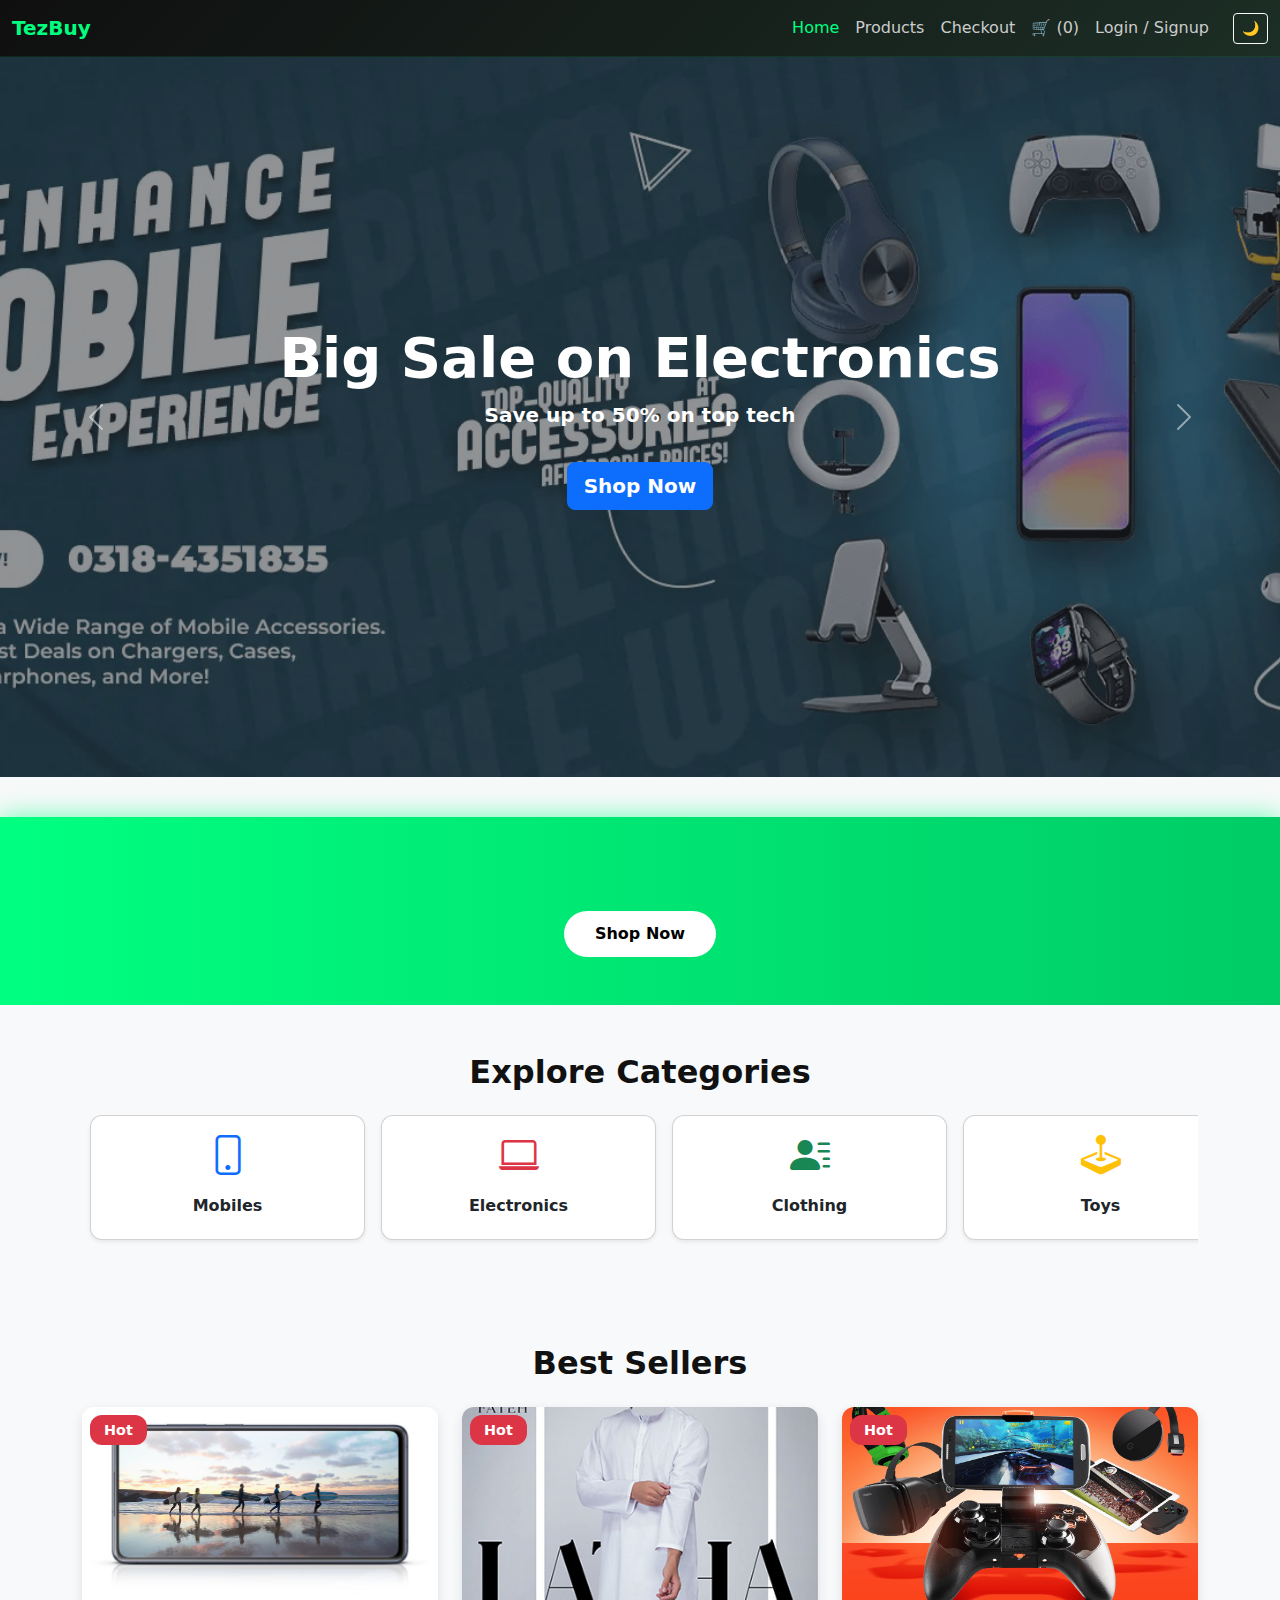
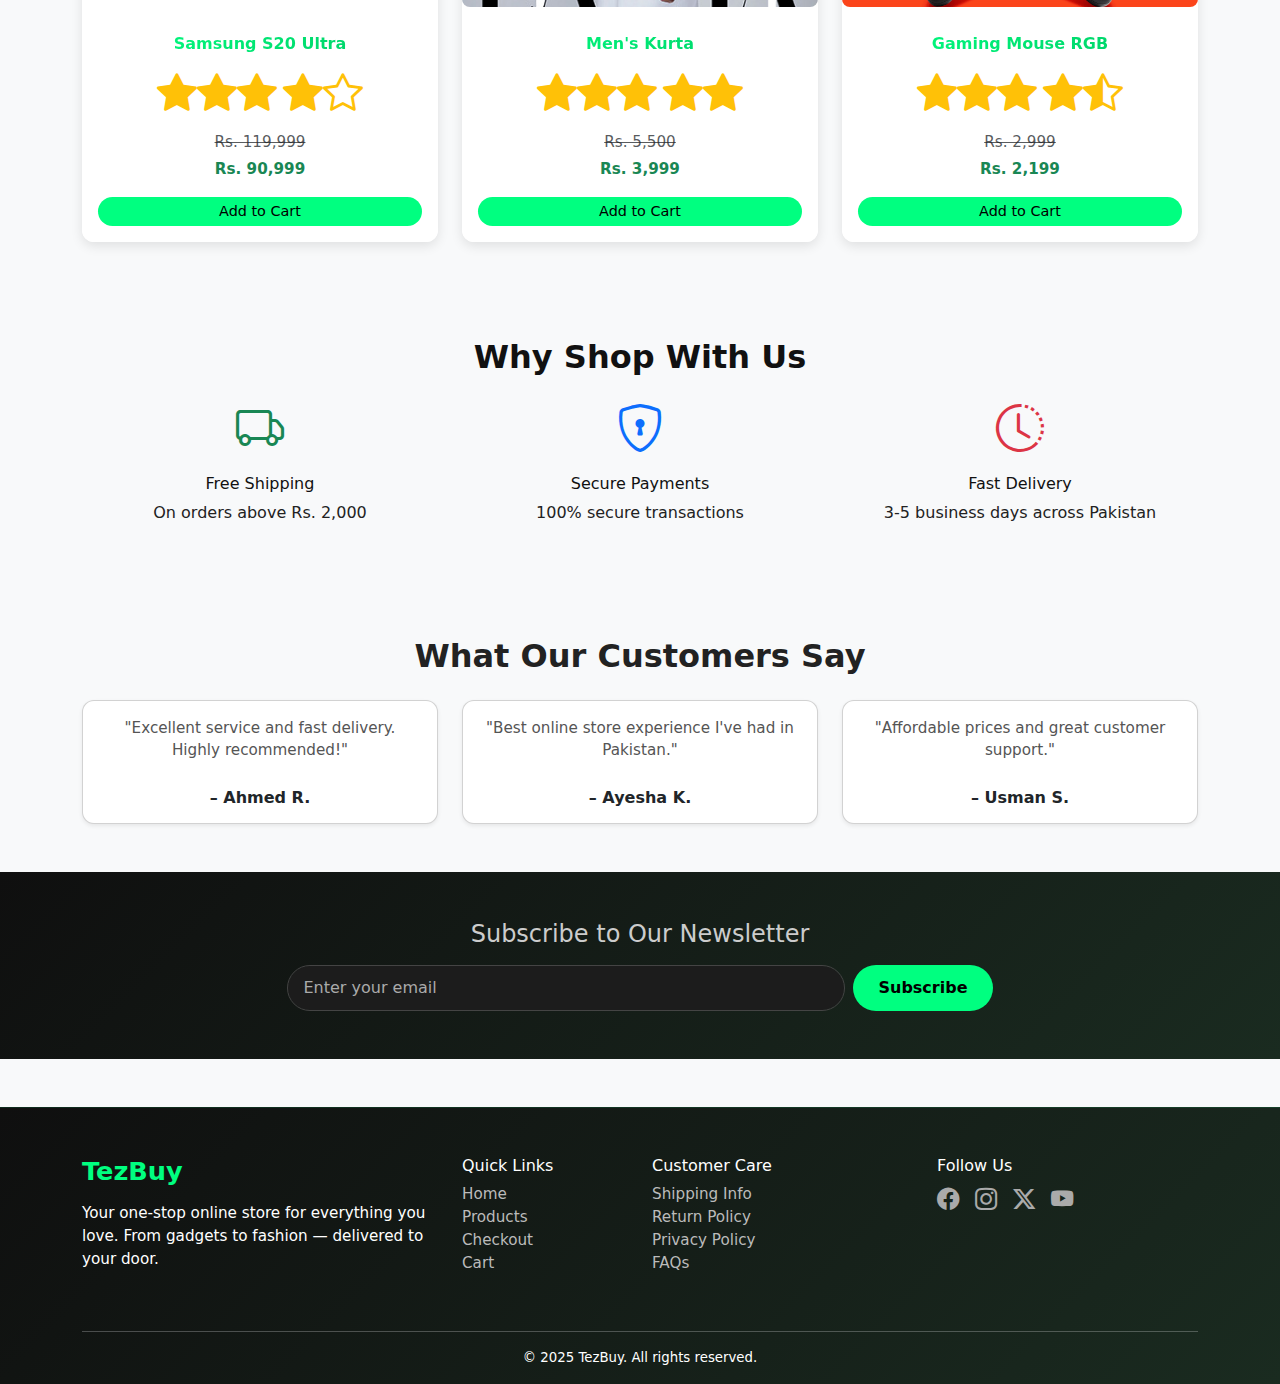
<file: index.html>
<!DOCTYPE html>
<html lang="en">

<head>
    <meta charset="UTF-8" />
    <meta name="viewport" content="width=device-width, initial-scale=1.0" />
    <title>TezBuy - Home</title>

    <!-- Bootstrap & Icons -->
    <link href="https://cdn.jsdelivr.net/npm/bootstrap@5.3.2/dist/css/bootstrap.min.css" rel="stylesheet" />
    <link rel="stylesheet" href="https://cdn.jsdelivr.net/npm/bootstrap-icons@1.11.3/font/bootstrap-icons.css" />
    <link rel="stylesheet" href="style.css" />
    <style>
        .typing-title {
            display: inline-block;
            position: relative;
            font-weight: 600;
            background: linear-gradient(to right, #00ff80, #00cc66);
            background-clip: text;
            -webkit-text-fill-color: transparent;
            animation: typingCenter 4s steps(20, end) infinite;
        }

        @keyframes typingCenter {
            0% {
                clip-path: inset(0 100% 0 0);
            }

            50% {
                clip-path: inset(0 0 0 0);
            }

            100% {
                clip-path: inset(0 0 0 100%);
            }
        }

        .toast-container {
            z-index: 2000;
        }

        #logoutToast {
            min-width: 300px;
            border-radius: 10px;
            box-shadow: 0 0 10px #00ff80;
        }
    </style>
</head>

<body>
    <!-- Navbar -->
    <nav class="navbar navbar-dark bg-dark">
        <div class="container-fluid">
            <a class="navbar-brand" href="#">TezBuy</a>

            <!-- Burger Button -->
            <button class="navbar-toggler d-lg-none border-0" type="button" data-bs-toggle="offcanvas"
                data-bs-target="#mobileMenu">
                <span class="navbar-toggler-icon"></span>
            </button>

            <!-- Desktop Links (hidden on mobile) -->
            <div class="d-none d-lg-flex ms-auto">
                <ul class="navbar-nav flex-row gap-3 align-items-center">
                    <li class="nav-item"><a class="nav-link active" href="#">Home</a></li>
                    <li class="nav-item"><a class="nav-link" href="products.html">Products</a></li>
                    <li class="nav-item"><a class="nav-link" href="contact.html">Checkout</a></li>
                    <li class="nav-item">
                        <a class="nav-link" href="cart.html">
                            🛒 (<span class="cart-count">0</span>)
                        </a>
                    </li>
                    <li class="nav-item" id="authLink">
                        <a class="nav-link" href="login.html">Login / Signup</a>
                    </li>

                    <li class="nav-item">
                        <button class="darkModeToggle btn btn-sm btn-outline-light ms-2">🌙</button>
                    </li>
                </ul>
            </div>
        </div>
    </nav>

    <!-- Offcanvas Sidebar for Mobile -->
    <div class="offcanvas offcanvas-start text-white" tabindex="-1" id="mobileMenu"
        style="background: linear-gradient(135deg, #000 60%, #00ff80);">
        <div class="offcanvas-header border-bottom border-light">
            <h5 class="offcanvas-title fw-bold">✨ TezBuy Menu</h5>
            <button type="button" class="btn-close btn-close-white" data-bs-dismiss="offcanvas"></button>
        </div>

        <div class="offcanvas-body px-4">
            <ul class="nav flex-column gap-3">
                <li class="nav-item">
                    <a href="index.html" class="nav-link text-white d-flex align-items-center gap-2">
                        <i class="bi bi-house-door-fill"></i> Home
                    </a>
                </li>
                <li class="nav-item">
                    <a href="products.html" class="nav-link text-white d-flex align-items-center gap-2">
                        <i class="bi bi-box-seam"></i> Products
                    </a>
                </li>
                <li class="nav-item">
                    <a href="contact.html" class="nav-link text-white d-flex align-items-center gap-2">
                        <i class="bi bi-truck"></i> Checkout
                    </a>
                </li>
                <li class="nav-item">
                    <a href="cart.html" class="nav-link text-white d-flex align-items-center gap-2">
                        <i class="bi bi-cart4"></i> Cart (<span class="cart-count">0</span>)
                    </a>
                </li>
                <li class="nav-item mt-3" id="authLinkMobile">
                    <a href="login.html"
                        class="btn btn-sm btn-outline-light w-100 d-flex align-items-center justify-content-center gap-2">
                        <i class="bi bi-person"></i> Login
                    </a>
                </li>


                <li class="nav-item mt-3">
                    <button
                        class=" darkModeToggle btn btn-sm btn-outline-light w-100 d-flex align-items-center justify-content-center gap-2">
                        <i class="bi bi-moon-stars"></i> Toggle Dark Mode
                    </button>
                </li>
            </ul>
        </div>
    </div>

    <!-- Hero Carousel -->
    <div id="heroCarousel" class="carousel slide carousel-fade" data-bs-ride="carousel" data-bs-interval="1500">
        <div class="carousel-inner">

            <div class="carousel-item" style="background: url('images/Toyzz landing.jpg') center/cover; height: 80vh;">
                <div
                    class="d-flex h-100 align-items-center justify-content-center text-center text-white bg-dark bg-opacity-50">
                    <div>
                        <h1 class="display-4 fw-bold">Gaming Essentials</h1>
                        <p class="lead">Trendy looks. Incredible prices.</p>
                        <a href="products.html" class="btn btn-light btn-lg mt-3 text-dark">Explore</a>
                    </div>
                </div>
            </div>

            <div class="carousel-item"
                style="background: url('images/pngtree-fashion-boutique-featuring-clothing-shoes-and-personal-accessories-with-vibrant-neon-image_3853737.jpg') center/cover; height: 80vh;">
                <div
                    class="d-flex h-100 align-items-center justify-content-center text-center text-white bg-dark bg-opacity-50">
                    <div>
                        <h1 class="display-4 fw-bold">Fashion Fiesta</h1>
                        <p class="lead">Delivered fast. Priced right.</p>
                        <a href="products.html" class="btn btn-warning btn-lg mt-3">Shop Deals</a>
                    </div>
                </div>
            </div>
            <div class="carousel-item active"
                style="background: url('images/Sasti-Mobile-Accessories.png') center/cover; height: 80vh;">
                <div
                    class="d-flex h-100 align-items-center justify-content-center text-center text-white bg-dark bg-opacity-50">
                    <div>
                        <h1 class="display-4 fw-bold">Big Sale on Electronics</h1>
                        <p class="lead fw-bold">Save up to 50% on top tech</p>
                        <a href="products.html" class="btn btn-primary btn-lg mt-3">Shop Now</a>
                    </div>
                </div>
            </div>

        </div>
        <button class="carousel-control-prev" type="button" data-bs-target="#heroCarousel" data-bs-slide="prev">
            <span class="carousel-control-prev-icon"></span>
        </button>
        <button class="carousel-control-next" type="button" data-bs-target="#heroCarousel" data-bs-slide="next">
            <span class="carousel-control-next-icon"></span>
        </button>
    </div>

    <!-- 🔥 Premium Offer Banner -->
    <section class="offer-glow-bar text-center text-white py-5">
        <div class="offer-heading-wrapper">
            <h4 class="typing-offer fw-bold mb-1 text-6">🔥 Flat 30% OFF on Electronics!</h4>
        </div>
        <a href="products.html" class="btn shop-btn fw-bold">Shop Now</a>
    </section>

    <!-- Featured Categories -->
    <section class="py-5 bg-light dark-mode-bg">
        <div class="container text-center">
            <h2 class="mb-4 dark-mode Explore-cat">Explore Categories</h2>

            <!-- Carousel Scroll Container -->
            <div class="d-flex overflow-auto flex-nowrap gap-3 px-2 pb-2">

                <!-- Mobiles -->
                <div class="col-6 col-md-3 flex-shrink-0" style="min-width: 160px;">
                    <a href="products.html?category=electronics" class="text-decoration-none">
                        <div class="card p-3 shadow-sm text-center h-100 featured-category-card">
                            <i class="bi bi-phone display-5 text-primary"></i>
                            <h6 class="mt-3">Mobiles</h6>
                        </div>
                    </a>
                </div>

                <!-- Electronics -->
                <div class="col-6 col-md-3 flex-shrink-0" style="min-width: 160px;">
                    <a href="products.html?category=electronics" class="text-decoration-none">
                        <div class="card p-3 shadow-sm text-center h-100 featured-category-card">
                            <i class="bi bi-laptop display-5 text-danger"></i>
                            <h6 class="mt-3">Electronics</h6>
                        </div>
                    </a>
                </div>

                <!-- Clothing -->
                <div class="col-6 col-md-3 flex-shrink-0" style="min-width: 160px;">
                    <a href="products.html?category=clothing" class="text-decoration-none">
                        <div class="card p-3 shadow-sm text-center h-100 featured-category-card">
                            <i class="bi bi-person-lines-fill display-5 text-success"></i>
                            <h6 class="mt-3">Clothing</h6>
                        </div>
                    </a>
                </div>

                <!-- Toys -->
                <div class="col-6 col-md-3 flex-shrink-0" style="min-width: 160px;">
                    <a href="products.html?category=toys" class="text-decoration-none">
                        <div class="card p-3 shadow-sm text-center h-100 featured-category-card">
                            <i class="bi bi-joystick display-5 text-warning"></i>
                            <h6 class="mt-3">Toys</h6>
                        </div>
                    </a>
                </div>

                <!-- Gaming -->
                <div class="col-6 col-md-3 flex-shrink-0" style="min-width: 160px;">
                    <a href="products.html?category=gaming" class="text-decoration-none">
                        <div class="card p-3 shadow-sm text-center h-100 featured-category-card">
                            <i class="bi bi-controller display-5 text-info"></i>
                            <h6 class="mt-3">Gaming</h6>
                        </div>
                    </a>
                </div>

            </div>
        </div>
    </section>


    <!-- Best Sellers -->
    <section class="py-5 dark-mode-bg">
        <div class="container text-center">
            <h2 class="mb-4 best-seller-heading">Best Sellers</h2>
            <div class="row row-cols-1 row-cols-sm-2 row-cols-md-3 g-4 justify-content-evenly">

                <!-- Product 1 -->
                <div class="col">
                    <div class="card product-card text-white h-100 position-relative">
                        <span class="badge bg-danger badge-hot position-absolute top-0 start-0 m-2">Hot</span>
                        <img src="images/samsung.jpg" class="card-img-top" alt="Samsung S20 Ultra">
                        <div class="card-body d-flex flex-column">
                            <h6 class="card-title typing-title">Samsung S20 Ultra</h6>
                            <div class="mb-2 text-warning">
                                <i class="bi bi-star-fill"></i><i class="bi bi-star-fill"></i><i
                                    class="bi bi-star-fill"></i>
                                <i class="bi bi-star-fill"></i><i class="bi bi-star"></i>
                            </div>
                            <p class="text-muted text-decoration-line-through mb-1 best-seller-heading">Rs. 119,999</p>
                            <p class="text-success fw-bold">Rs. 90,999</p>
                            <!-- Inside your product card -->
                            <button class="btn btn-custom btn-sm mt-auto" onclick="checkLogin(101)">Add to Cart</button>
                        </div>
                    </div>
                </div>

                <!-- Product 2 -->
                <div class="col">
                    <div class="card product-card text-white h-100 position-relative">
                        <span class="badge bg-danger badge-hot position-absolute top-0 start-0 m-2">Hot</span>
                        <img src="images/mens-kurta.jpg" class="card-img-top" alt="Men's Kurta">
                        <div class="card-body d-flex flex-column">
                            <h6 class="card-title typing-title">Men's Kurta</h6>
                            <div class="mb-2 text-warning">
                                <i class="bi bi-star-fill"></i><i class="bi bi-star-fill"></i><i
                                    class="bi bi-star-fill"></i>
                                <i class="bi bi-star-fill"></i><i class="bi bi-star-fill"></i>
                            </div>
                            <p class="text-muted text-decoration-line-through mb-1 best-seller-heading">Rs. 5,500</p>
                            <p class="text-success fw-bold">Rs. 3,999</p>
                            <button class="btn btn-custom btn-sm mt-auto" onclick="checkLogin(102)">Add to Cart</button>
                        </div>
                    </div>
                </div>

                <!-- Product 3 -->
                <div class="col">
                    <div class="card product-card text-white h-100 position-relative">
                        <span class="badge bg-danger badge-hot position-absolute top-0 start-0 m-2">Hot</span>
                        <img src="images/gaming-mouse-rgb.png" class="card-img-top" alt="Gaming Mouse">
                        <div class="card-body d-flex flex-column">
                            <h6 class="card-title typing-title">Gaming Mouse RGB</h6>
                            <div class="mb-2 text-warning">
                                <i class="bi bi-star-fill"></i><i class="bi bi-star-fill"></i><i
                                    class="bi bi-star-fill"></i>
                                <i class="bi bi-star-fill"></i><i class="bi bi-star-half"></i>
                            </div>
                            <p class="text-muted text-decoration-line-through mb-1 best-seller-heading">Rs. 2,999</p>
                            <p class="text-success fw-bold">Rs. 2,199</p>
                            <button class="btn btn-custom btn-sm mt-auto" onclick="checkLogin(103)">Add to Cart</button>
                        </div>
                    </div>
                </div>

            </div>
        </div>
    </section>


    <!-- Why Shop With Us -->
    <section class="py-5 bg-light dark-mode-bg">
        <div class="container text-center">
            <h2 class="mb-4 why-shop">Why Shop With Us</h2>
            <div class="row g-4">
                <div class="col-md-4">
                    <i class="bi bi-truck display-5 text-success"></i>
                    <h6 class="mt-3 why-shop">Free Shipping</h6>
                    <p>On orders above Rs. 2,000</p>
                </div>
                <div class="col-md-4">
                    <i class="bi bi-shield-lock display-5 text-primary"></i>
                    <h6 class="mt-3 why-shop">Secure Payments</h6>
                    <p>100% secure transactions</p>
                </div>
                <div class="col-md-4">
                    <i class="bi bi-clock-history display-5 text-danger"></i>
                    <h6 class="mt-3 why-shop">Fast Delivery</h6>
                    <p>3-5 business days across Pakistan</p>
                </div>
            </div>
        </div>
    </section>

    <!-- Testimonials -->
    <section class="py-5">
        <div class="container text-center">
            <h2 class="mb-4">What Our Customers Say</h2>
            <div class="row g-4">
                <div class="col-md-4">
                    <div class="card p-3 shadow-sm">
                        <p>"Excellent service and fast delivery. Highly recommended!"</p>
                        <h6 class="mb-0">– Ahmed R.</h6>
                    </div>
                </div>
                <div class="col-md-4">
                    <div class="card p-3 shadow-sm">
                        <p>"Best online store experience I've had in Pakistan."</p>
                        <h6 class="mb-0">– Ayesha K.</h6>
                    </div>
                </div>
                <div class="col-md-4">
                    <div class="card p-3 shadow-sm">
                        <p>"Affordable prices and great customer support."</p>
                        <h6 class="mb-0">– Usman S.</h6>
                    </div>
                </div>
            </div>
        </div>
    </section>

    <!-- Newsletter -->
    <section class="newsletter-section py-5">
        <div class="container text-center">
            <h4 class="mb-3">Subscribe to Our Newsletter</h4>
            <form class="d-flex justify-content-center flex-wrap gap-2">
                <input type="email" class="form-control w-50" placeholder="Enter your email" required>
                <button type="submit" class="btn btn-primary">Subscribe</button>
            </form>
        </div>
    </section>

    <!-- Footer -->
    <footer class="main-footer mt-5 text-white pt-5 pb-3 dark-footer">
        <div class="container">
            <div class="row">
                <div class="col-md-4 mb-4">
                    <h5 class="footer-logo">TezBuy</h5>
                    <p>Your one-stop online store for everything you love. From gadgets to fashion — delivered to your
                        door.</p>
                </div>
                <div class="col-md-2 mb-4">
                    <h6>Quick Links</h6>
                    <ul class="list-unstyled">
                        <li><a href="index.html">Home</a></li>
                        <li><a href="products.html">Products</a></li>
                        <li><a href="contact.html">Checkout</a></li>
                        <li><a href="cart.html">Cart</a></li>
                    </ul>
                </div>
                <div class="col-md-3 mb-4">
                    <h6>Customer Care</h6>
                    <ul class="list-unstyled">
                        <li><a href="#">Shipping Info</a></li>
                        <li><a href="#">Return Policy</a></li>
                        <li><a href="#">Privacy Policy</a></li>
                        <li><a href="#">FAQs</a></li>
                    </ul>
                </div>
                <div class="col-md-3 mb-4">
                    <h6>Follow Us</h6>
                    <div class="d-flex gap-3">
                        <a href="#"><i class="bi bi-facebook"></i></a>
                        <a href="#"><i class="bi bi-instagram"></i></a>
                        <a href="#"><i class="bi bi-twitter-x"></i></a>
                        <a href="#"><i class="bi bi-youtube"></i></a>
                    </div>
                </div>
            </div>
            <hr class="my-3 border-light" />
            <div class="text-center small">
                &copy; 2025 TezBuy. All rights reserved.
            </div>
        </div>
    </footer>

    <!-- Bootstrap & JS -->
    <script src="https://cdn.jsdelivr.net/npm/bootstrap@5.3.2/dist/js/bootstrap.bundle.min.js"></script>
    <script src="script.js"></script>
    <script>
        function checkLogin(productId) {
            const user = localStorage.getItem("tezbuy_user");
            if (!user) {
                // If not logged in, redirect to login
                localStorage.setItem("redirect_after_login", "home.html"); // ya "products.html" depending on context
                window.location.href = "login.html";
            } else {
                addToCart(productId); // If logged in, proceed to add to cart
            }
        }

    </script>

    <div id="addCartToast">✅ Product added to cart!</div>
    <!-- Logout Confirmation Toast -->
    <div class="toast-container position-fixed top-50 start-50 translate-middle z-800">
        <div id="logoutToast" class="toast align-items-center text-bg-dark border-0 show" role="alert"
            aria-live="assertive" aria-atomic="true" style="display: none;">
            <div class="d-flex flex-column p-3">
                <div class="mb-2">Are you sure you want to logout?</div>
                <div class="d-flex justify-content-end gap-2">
                    <button type="button" class="btn btn-sm btn-danger" id="confirmLogoutBtn">Yes, Logout</button>
                    <button type="button" class="btn btn-sm btn-secondary" id="cancelLogoutBtn">Cancel</button>
                </div>
            </div>
        </div>
    </div>

</body>

</html>
</file>
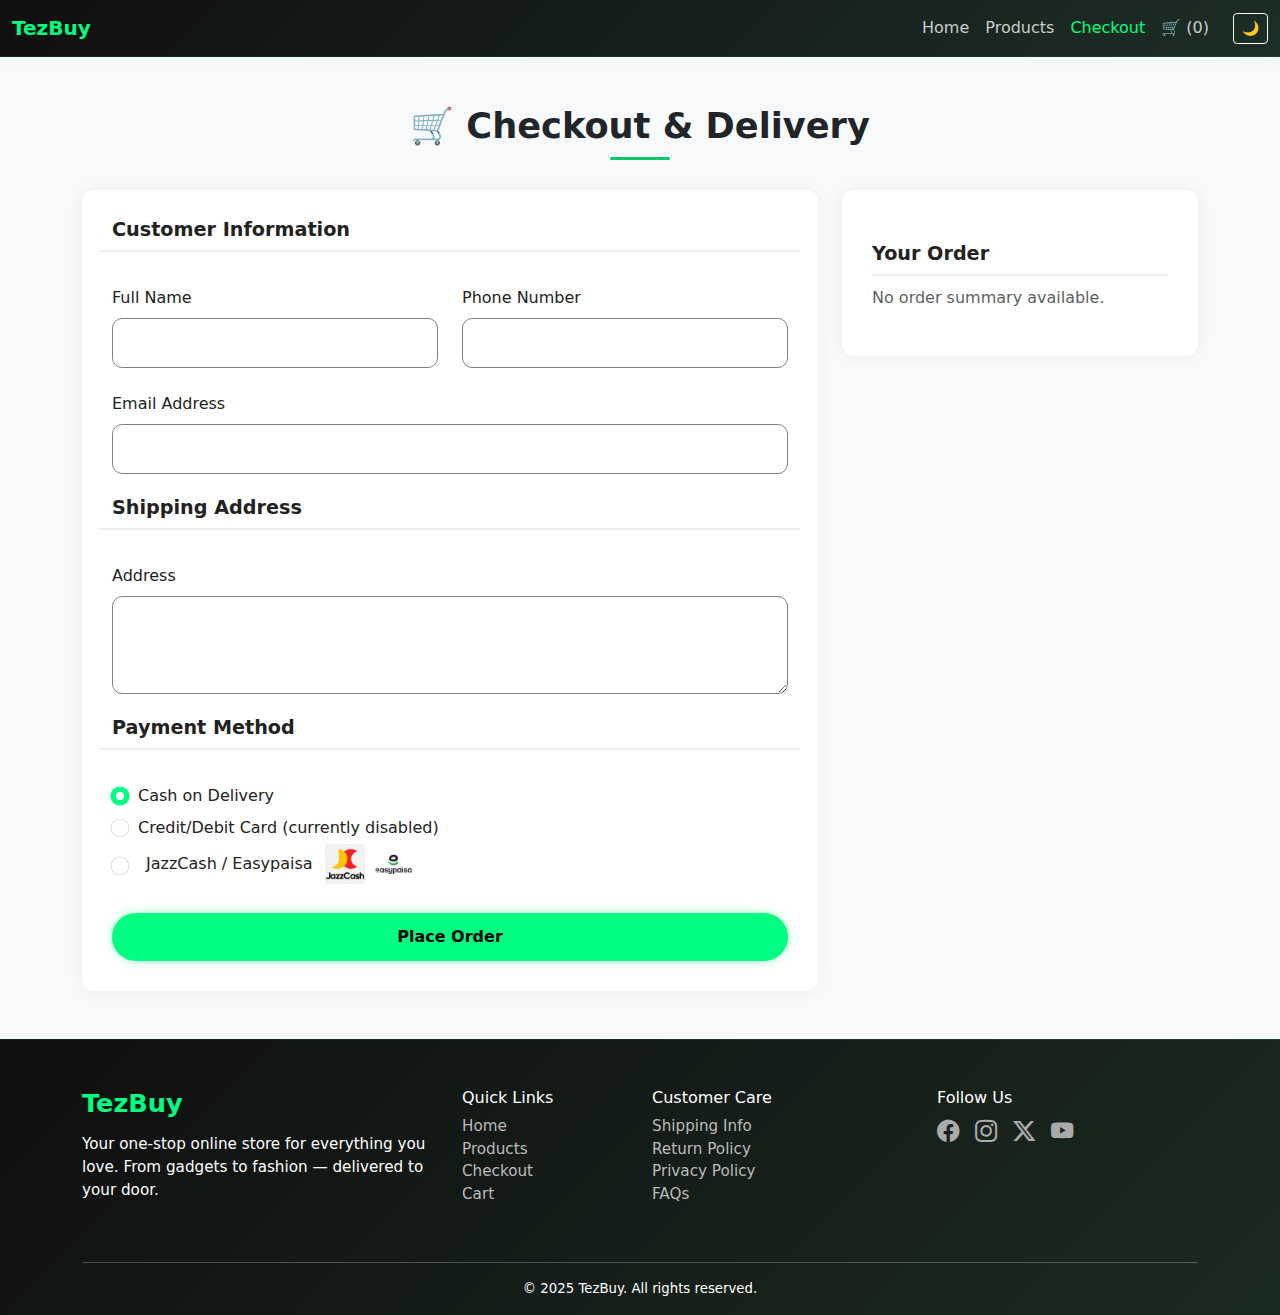
<file: contact.html>
<!DOCTYPE html>
<html lang="en">

<head>
    <meta charset="UTF-8" />
    <title>Checkout - eStore</title>
    <meta name="viewport" content="width=device-width, initial-scale=1.0" />
    <link href="https://cdn.jsdelivr.net/npm/bootstrap@5.3.2/dist/css/bootstrap.min.css" rel="stylesheet" />
    <link rel="stylesheet" href="https://cdn.jsdelivr.net/npm/bootstrap-icons@1.11.3/font/bootstrap-icons.css">
    <link rel="stylesheet" href="style.css" />
    <style>
        .checkout-heading {
            font-size: 2.2rem;
            font-weight: bold;
            text-align: center;
            margin-bottom: 30px;
            position: relative;
            color: #212529;
        }

        .checkout-heading::after {
            content: '';
            width: 60px;
            height: 3px;
            background: #00cc66;
            display: block;
            margin: 10px auto 0;
            border-radius: 10px;
        }

        .checkout-container {
            background: #ffffff;
            padding: 30px;
            border-radius: 12px;
            box-shadow: 0 0 15px rgba(0, 0, 0, 0.05);
            max-width: 800px;
            margin: auto;
        }

        .form-control {
            border-radius: 10px;
            padding: 12px;
            border-color: grey;
        }

        body.dark-mode .form-control {
            border-color: #00ff80;
        }

        .form-check-input {
            transform: scale(1.2);
            margin-right: 10px;
        }

        label.form-label {
            font-weight: 500;
        }

        .section-title {
            font-size: 1.2rem;
            font-weight: 600;
            margin-top: 20px;
            margin-bottom: 10px;
            border-bottom: 2px solid #eee;
            padding-bottom: 5px;
        }

        .btn-neon {
            background-color: #00ff80;
            border: none;
            color: #000;
            font-weight: bold;
            padding: 12px 20px;
            border-radius: 30px;
            transition: all 0.3s ease;
            box-shadow: 0 0 10px rgba(0, 255, 128, 0.4);
            animation: neonPulse 1.8s infinite ease-in-out;
        }

        @keyframes neonPulse {

            0%,
            100% {
                box-shadow: 0 0 10px #00ff80;
            }

            50% {
                box-shadow: 0 0 20px #00ff80;
            }
        }

        .btn-neon:hover {
            background-color: #00cc66;
            color: #fff;
            box-shadow: 0 0 12px #00ff80, 0 0 20px #00ff80;
        }

        body.dark-mode .checkout-heading {
            color: #ffffff !important;
        }

        body.dark-mode .checkout-heading {
            color: #ffffff !important;
            text-shadow: 0 0 5px rgba(0, 255, 128, 0.3);
        }

        body.dark-mode .form-check-input[type="radio"] {
            accent-color: #00ff80;
            box-shadow: 0 0 4px #00ff80;
        }

        /* Force radio inner fill color to neon green */
        .form-check-input[type="radio"]:checked {
            background-color: #00ff80;
            border-color: #00ff80;
        }

        /* Optional: remove box-shadow glow if unwanted */
        .form-check-input[type="radio"]:focus {
            box-shadow: none;
        }

        /* Animated Order Success Toast */
        #orderToast {
            position: fixed;
            top: 30%;
            left: 50%;
            transform: translate(-50%, -50%) scale(0.9);
            background-color: #00ff80;
            color: black;
            padding: 25px 40px;
            border-radius: 10px;
            font-weight: bold;
            font-size: 1.2rem;
            box-shadow: 0 0 20px #00ff80;
            z-index: 9999;
            opacity: 0;
            transition: all 0.4s ease;
            text-align: center;
        }

        #orderToast.show {
            opacity: 1;
            transform: translate(-50%, -50%) scale(1);
        }
    </style>
</head>

<body>
    <!-- Navbar -->
    <nav class="navbar navbar-dark bg-dark">
        <div class="container-fluid">
            <a class="navbar-brand" href="#">TezBuy</a>

            <!-- Burger Button -->
            <button class="navbar-toggler d-lg-none border-0" type="button" data-bs-toggle="offcanvas"
                data-bs-target="#mobileMenu">
                <span class="navbar-toggler-icon"></span>
            </button>

            <!-- Desktop Links (hidden on mobile) -->
            <div class="d-none d-lg-flex ms-auto">
                <ul class="navbar-nav flex-row gap-3 align-items-center">
                    <li class="nav-item"><a class="nav-link" href="index.html">Home</a></li>
                    <li class="nav-item"><a class="nav-link" href="products.html">Products</a></li>
                    <li class="nav-item"><a class="nav-link active" href="#">Checkout</a></li>
                    <li class="nav-item">
                        <a class="nav-link" href="cart.html">
                            🛒 (<span class="cart-count">0</span>)
                        </a>
                    </li>
                    <li class="nav-item">
                        <button class="darkModeToggle btn btn-sm btn-outline-light ms-2">🌙</button>
                    </li>
                </ul>
            </div>
        </div>
    </nav>

    <!-- Offcanvas Sidebar for Mobile -->
    <div class="offcanvas offcanvas-start text-white" tabindex="-1" id="mobileMenu"
        style="background: linear-gradient(135deg, #000 60%, #00ff80);">
        <div class="offcanvas-header border-bottom border-light">
            <h5 class="offcanvas-title fw-bold">✨ TezBuy Menu</h5>
            <button type="button" class="btn-close btn-close-white" data-bs-dismiss="offcanvas"></button>
        </div>

        <div class="offcanvas-body px-4">
            <ul class="nav flex-column gap-3">
                <li class="nav-item">
                    <a href="index.html" class="nav-link text-white d-flex align-items-center gap-2">
                        <i class="bi bi-house-door-fill"></i> Home
                    </a>
                </li>
                <li class="nav-item">
                    <a href="products.html" class="nav-link text-white d-flex align-items-center gap-2">
                        <i class="bi bi-box-seam"></i> Products
                    </a>
                </li>
                <li class="nav-item">
                    <a href="contact.html" class="nav-link text-white d-flex align-items-center gap-2">
                        <i class="bi bi-truck"></i> Checkout
                    </a>
                </li>
                <li class="nav-item">
                    <a href="cart.html" class="nav-link text-white d-flex align-items-center gap-2">
                        <i class="bi bi-cart4"></i> Cart (<span class="cart-count">0</span>)
                    </a>
                </li>
                <li class="nav-item mt-3">
                    <button
                        class=" darkModeToggle btn btn-sm btn-outline-light w-100 d-flex align-items-center justify-content-center gap-2">
                        <i class="bi bi-moon-stars"></i> Toggle Dark Mode
                    </button>
                </li>
            </ul>
        </div>
    </div>

    <!-- Checkout Section -->
    <!-- Wrap inside main container -->
    <div class="container mt-5 mb-5">
        <h2 class="checkout-heading">🛒 Checkout & Delivery</h2>

        <div class="row g-4">
            <!-- Form Column -->
            <div class="col-lg-8">
                <div class="checkout-container">
                    <form id="checkoutForm" class="row g-4">

                        <!-- Customer Info -->
                        <div class="section-title">Customer Information</div>
                        <div class="col-md-6">
                            <label for="fullname" class="form-label">Full Name</label>
                            <input type="text" class="form-control" id="fullname" required>
                        </div>
                        <div class="col-md-6">
                            <label for="phone" class="form-label">Phone Number</label>
                            <input type="tel" class="form-control" id="phone" required>
                        </div>
                        <div class="col-md-12">
                            <label for="email" class="form-label">Email Address</label>
                            <input type="email" class="form-control" id="email" required>
                        </div>

                        <!-- Shipping Address -->
                        <div class="section-title">Shipping Address</div>
                        <div class="col-md-12">
                            <label for="address" class="form-label">Address</label>
                            <textarea class="form-control" id="address" rows="3" required></textarea>
                        </div>

                        <!-- Payment Method -->
                        <div class="section-title">Payment Method</div>
                        <div class="col-md-12">
                            <div class="form-check mb-2">
                                <input class="form-check-input" type="radio" name="payment" id="cod" value="cod"
                                    checked>
                                <label class="form-check-label" for="cod">Cash on Delivery</label>
                            </div>
                            <div class="form-check">
                                <input class="form-check-input" type="radio" name="payment" id="card" value="card">
                                <label class="form-check-label" for="card">Credit/Debit Card (currently
                                    disabled)</label>
                            </div>
                            <div class="form-check d-flex align-items-center gap-2">
                                <input class="form-check-input" type="radio" name="payment" id="jazzcash"
                                    value="jazzcash">
                                <label class="form-check-label d-flex align-items-center" for="jazzcash">
                                    JazzCash / Easypaisa
                                    <img src="images\jazzcash.webp" alt="JazzCash"
                                        style="height: 40px; margin-left: 12px; margin-right: 6px;">
                                    <img src="images\easypaisa-logo-png_seeklogo-512220.png" alt="Easypaisa"
                                        style="height: 45px; background-color: #fff; padding: 3px; border-radius: 4px;">
                                </label>
                            </div>
                        </div>

                        <!-- Submit -->
                        <div class="col-md-12">
                            <button type="submit" class="btn-neon w-100">Place Order</button>
                        </div>
                    </form>
                </div>
            </div>

            <!-- Order Summary Column -->
            <div class="col-lg-4">
                <div class="checkout-container">
                    <div class="section-title">Your Order</div>
                    <div id="order-summary">
                        <!-- JS will populate this -->
                    </div>
                </div>
            </div>
        </div>
    </div>


    <!-- Footer -->
    <!-- Footer -->
    <footer class="main-footer mt-5 text-white pt-5 pb-3 dark-footer">
        <div class="container">
            <div class="row">

                <!-- Brand Info -->
                <div class="col-md-4 mb-4">
                    <h5 class="footer-logo">TezBuy</h5>
                    <p>Your one-stop online store for everything you love. From gadgets to fashion — delivered to your
                        door.</p>
                </div>

                <!-- Quick Links -->
                <div class="col-md-2 mb-4">
                    <h6>Quick Links</h6>
                    <ul class="list-unstyled">
                        <li><a href="index.html">Home</a></li>
                        <li><a href="products.html">Products</a></li>
                        <li><a href="contact.html">Checkout</a></li>
                        <li><a href="cart.html">Cart</a></li>
                    </ul>
                </div>

                <!-- Help & Support -->
                <div class="col-md-3 mb-4">
                    <h6>Customer Care</h6>
                    <ul class="list-unstyled">
                        <li><a href="#">Shipping Info</a></li>
                        <li><a href="#">Return Policy</a></li>
                        <li><a href="#">Privacy Policy</a></li>
                        <li><a href="#">FAQs</a></li>
                    </ul>
                </div>

                <!-- Social Media -->
                <div class="col-md-3 mb-4">
                    <h6>Follow Us</h6>
                    <div class="d-flex gap-3">
                        <a href="#"><i class="bi bi-facebook"></i></a>
                        <a href="#"><i class="bi bi-instagram"></i></a>
                        <a href="#"><i class="bi bi-twitter-x"></i></a>
                        <a href="#"><i class="bi bi-youtube"></i></a>
                    </div>
                </div>

            </div>
            <hr class="my-3 border-light" />
            <div class="text-center small">
                &copy; 2025 TezBuy. All rights reserved.
            </div>
        </div>
    </footer>

    <script src="script.js"></script>
    <script>
        const user = JSON.parse(localStorage.getItem("tezbuy_user")) || JSON.parse(sessionStorage.getItem("tezbuy_user"));
        const cartKey = user ? `cart_${user.email}` : "cart_guest";
    
        // === Show Order Summary ONLY if Proceeded from Cart ===
        function showOrderSummary() {
            const summaryDiv = document.getElementById("order-summary");
            const proceed = localStorage.getItem("proceedToCheckout");
    
            if (!proceed) {
                summaryDiv.innerHTML = `<p class="text-muted">No order summary available.</p>`;
                return;
            }
    
            const cart = JSON.parse(localStorage.getItem(cartKey)) || [];
    
            if (cart.length === 0) {
                summaryDiv.innerHTML = `<p class="text-muted">Your cart is empty.</p>`;
                return;
            }
    
            let html = '<ul class="list-group mb-3">';
            let total = 0;
    
            cart.forEach(item => {
                const subtotal = item.price * item.quantity;
                total += subtotal;
                html += `
                    <li class="list-group-item d-flex justify-content-between">
                        <strong>${item.name}</strong>
                        <span>Rs. ${item.price} × ${item.quantity}</span>
                    </li>`;
            });
    
            html += `
                <li class="list-group-item d-flex justify-content-between">
                    <strong>Total</strong>
                    <strong class="text-success">Rs. ${total.toLocaleString()}</strong>
                </li>
            </ul>`;
    
            summaryDiv.innerHTML = html;
        }
    
        document.addEventListener("DOMContentLoaded", () => {
            showOrderSummary();
    
            // Clear proceed flag so it only shows once
            localStorage.removeItem("proceedToCheckout");
    
            const form = document.getElementById("checkoutForm");
            if (form) {
                form.addEventListener("submit", function (e) {
                    e.preventDefault();
    
                    const toastEl = document.getElementById("orderPlacedToast");
                    const bsToast = new bootstrap.Toast(toastEl);
                    bsToast.show();
    
                    setTimeout(() => {
                        localStorage.removeItem(cartKey);
                        window.location.href = "index.html";
                    }, 3000);
                });
            }
        });
    </script>
    

    <script src="https://cdn.jsdelivr.net/npm/bootstrap@5.3.2/dist/js/bootstrap.bundle.min.js"></script>

    <!-- Bootstrap Toast for Order -->
    <div class="toast-container position-fixed top-50 start-50 translate-middle p-3 z-3">
        <div id="orderPlacedToast" class="toast align-items-center text-black bg-success border-0" role="alert"
            aria-live="assertive" aria-atomic="true">
            <div class="d-flex">
                <div class="toast-body fw-bold">
                    🎉 Order Placed Successfully!
                </div>
            </div>
        </div>
    </div>
</body>

</html>
</file>
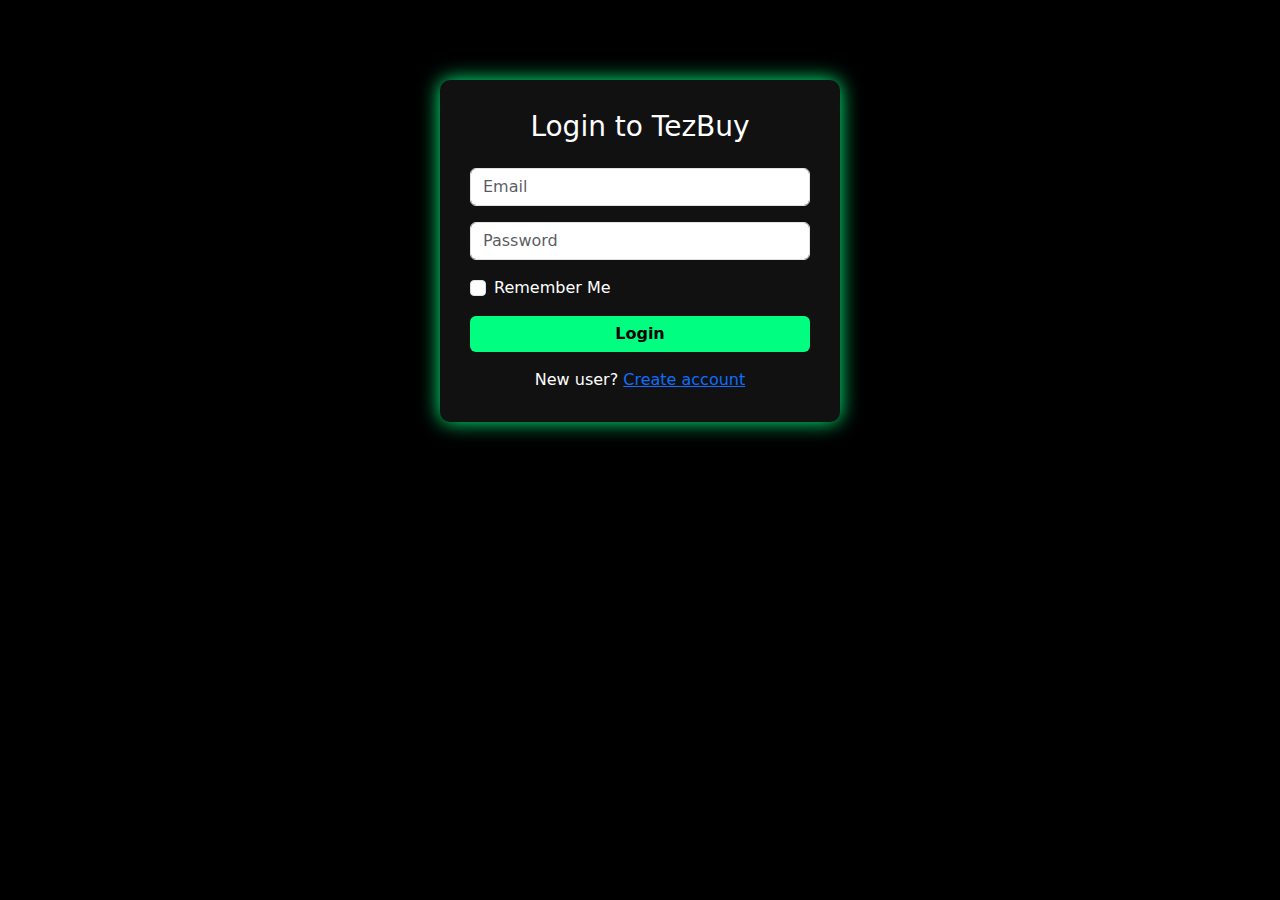
<file: login.html>
<!DOCTYPE html>
<html lang="en">

<head>
  <meta charset="UTF-8" />
  <title>Login - TezBuy</title>
  <link rel="stylesheet" href="https://cdn.jsdelivr.net/npm/bootstrap@5.3.2/dist/css/bootstrap.min.css" />
  <style>
    body {
      background: #000;
      color: white;
    }

    .box {
      max-width: 400px;
      margin: 80px auto;
      background: #111;
      padding: 30px;
      border-radius: 10px;
      box-shadow: 0 0 20px #00ff80;
    }

    .btn-custom {
      background: #00ff80;
      color: #000;
      font-weight: bold;
      border: none;
    }
  </style>
</head>

<body>
  <div class="box">
    <h3 class="text-center mb-4">Login to TezBuy</h3>
    <form id="loginForm">
      <input type="email" class="form-control mb-3" id="email" placeholder="Email" required />
      <input type="password" class="form-control mb-3" id="password" placeholder="Password" required />
      <div class="form-check text-start mb-3">
        <input class="form-check-input" type="checkbox" id="rememberMe">
        <label class="form-check-label">Remember Me</label>
      </div>
      <button class="btn btn-custom w-100" type="submit">Login</button>
      <div class="text-center mt-3">
        New user? <a href="signup.html">Create account</a>
      </div>
    </form>
  </div>
  <script>
    document.getElementById("loginForm").addEventListener("submit", function (e) {
      e.preventDefault();

      const email = document.getElementById("email").value;
      const password = document.getElementById("password").value;
      const remember = document.getElementById("rememberMe").checked;

      const users = JSON.parse(localStorage.getItem("tezbuy_users")) || [];
      const user = users.find(u => u.email === email && u.password === password);

      if (user) {
        const userInfo = { name: user.name, email: user.email };
        if (remember) {
          localStorage.setItem("tezbuy_user", JSON.stringify(userInfo));
        } else {
          sessionStorage.setItem("tezbuy_user", JSON.stringify(userInfo));
        }

        // ✅ Proceed
        const fromCart = localStorage.getItem("proceedToCheckout");
        if (fromCart) {
          window.location.href = "contact.html";
        } else {
          window.location.href = "index.html";
        }

      } else {
        alert("❌ Invalid credentials!");
      }
    });
  </script>

</body>

</html>
</file>
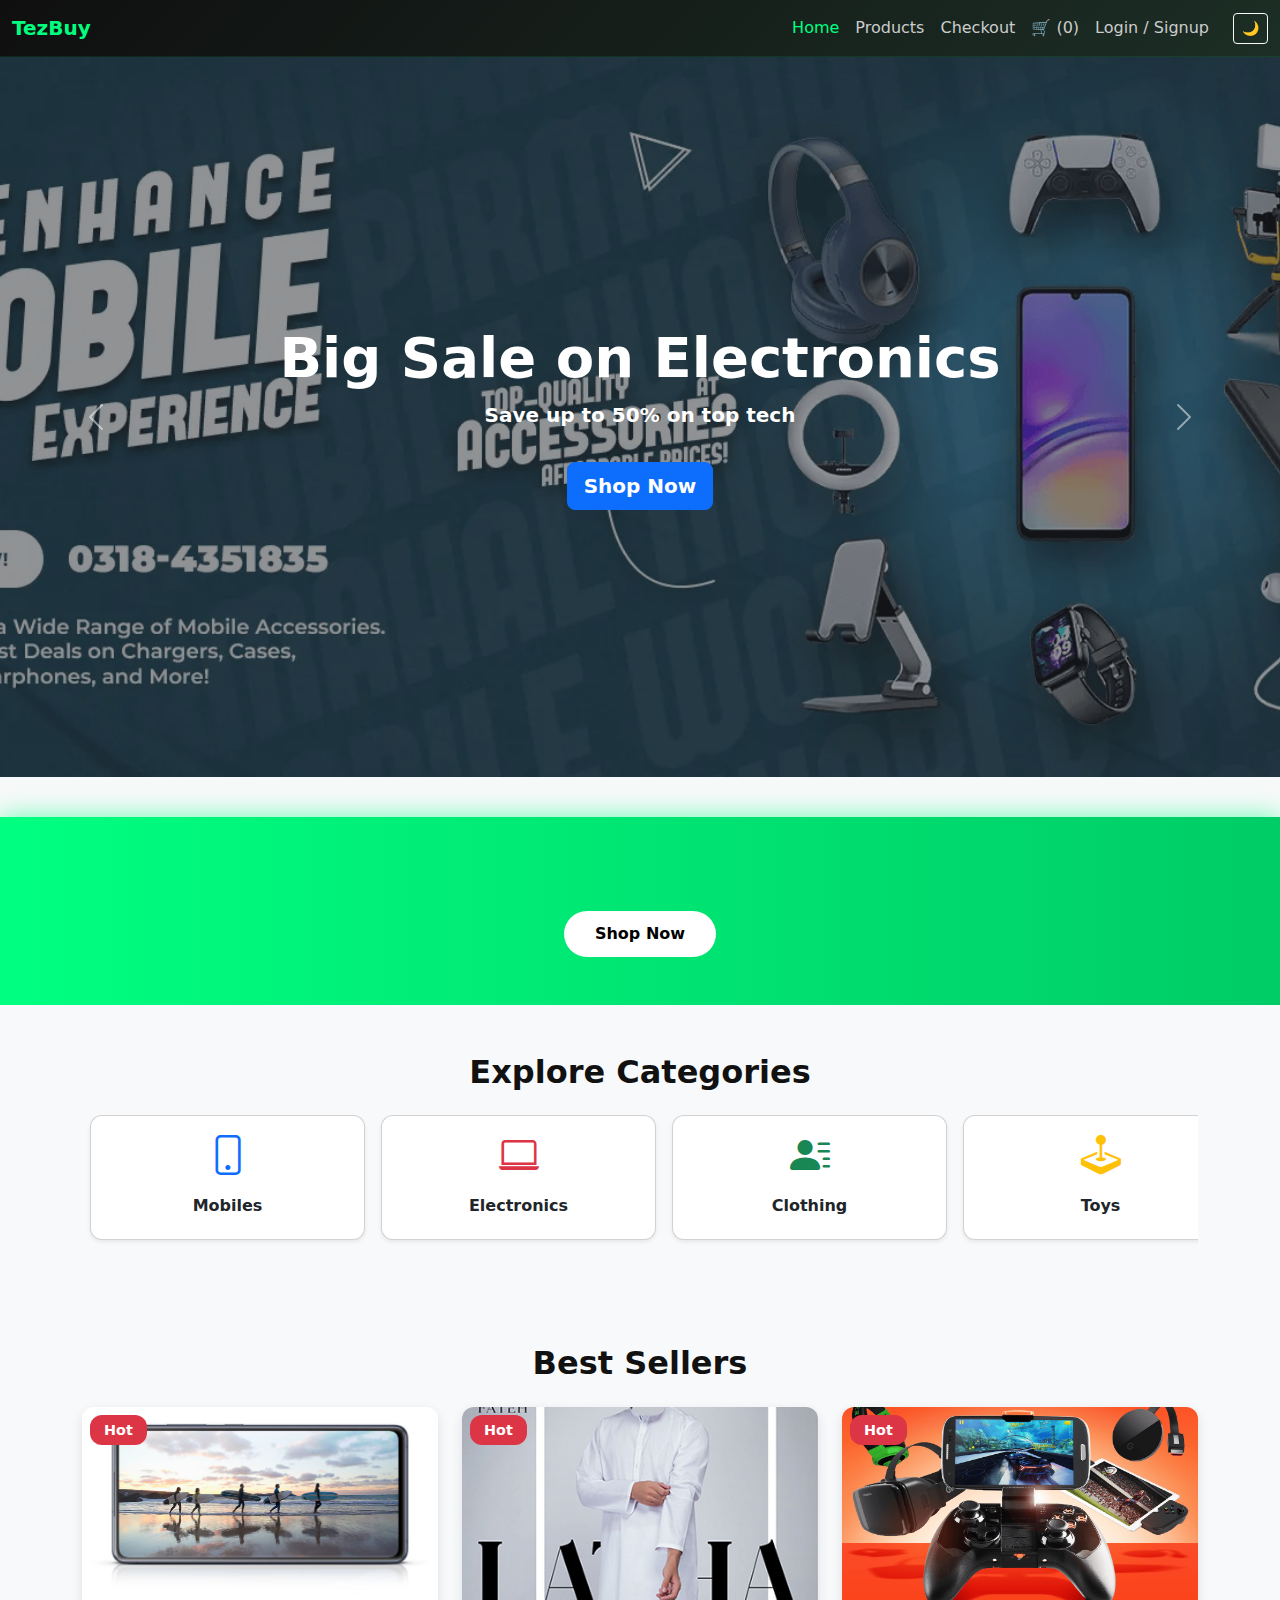
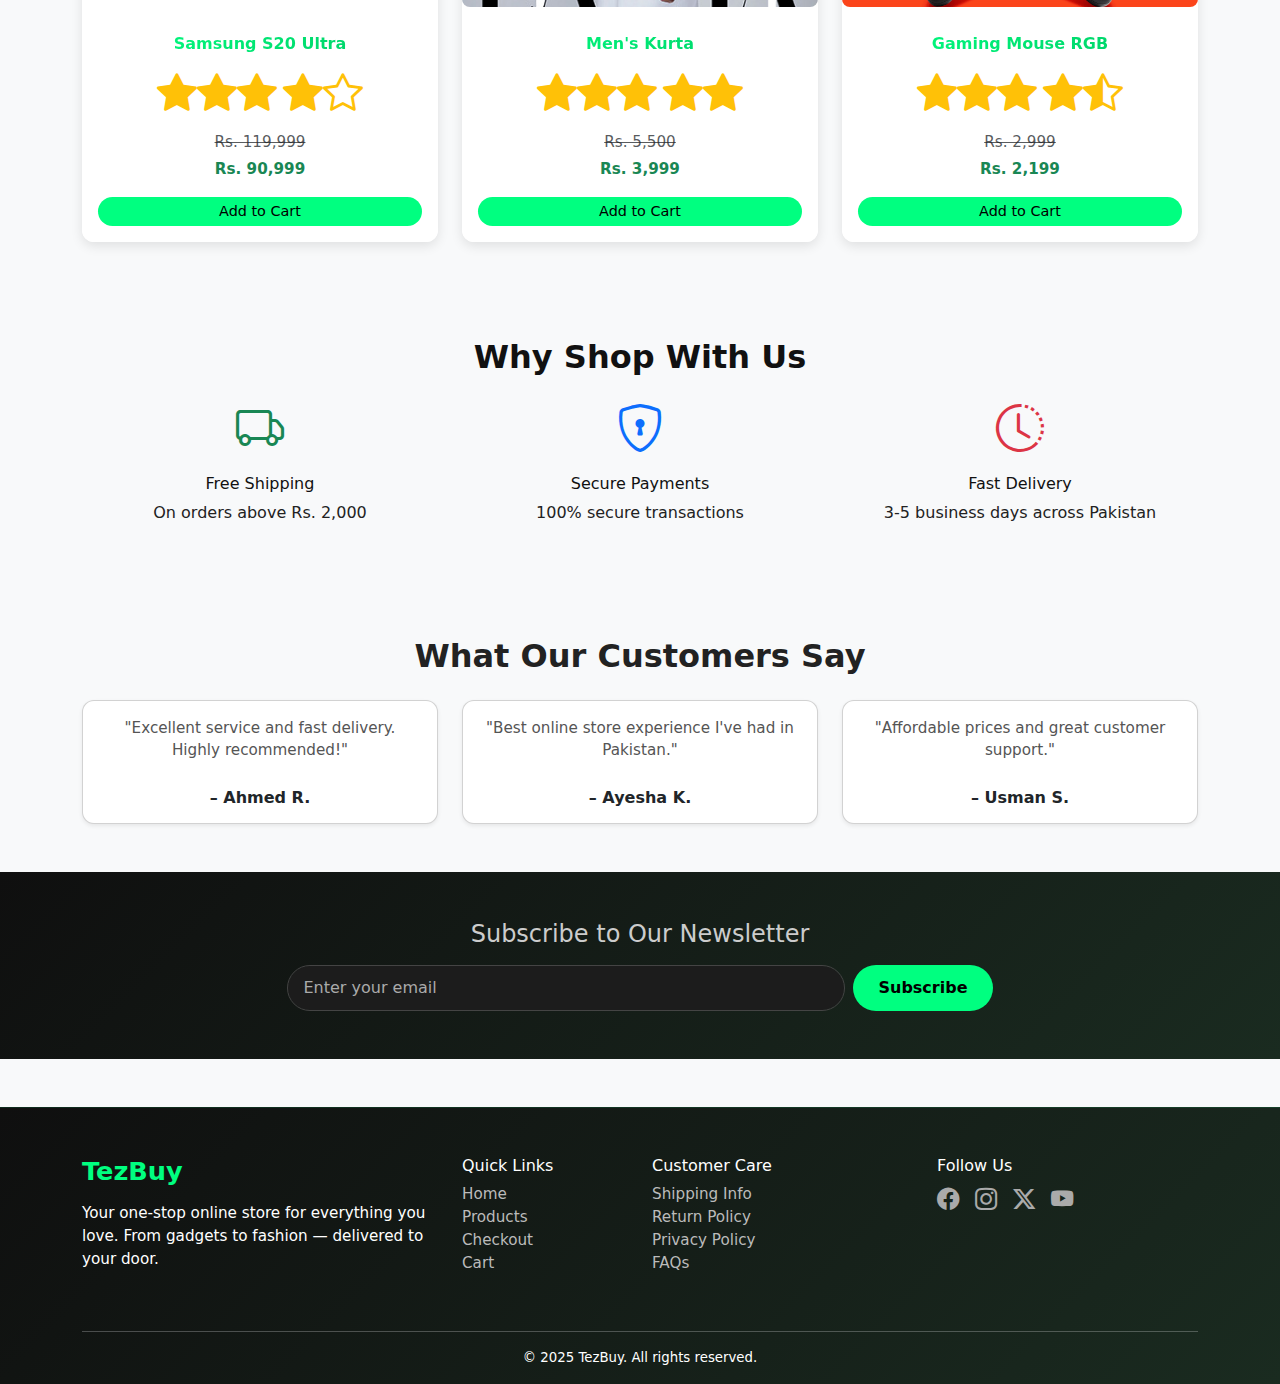
<file: logout.html>
<!DOCTYPE html>
<html lang="en">

<head>
    <meta charset="UTF-8" />
    <meta name="viewport" content="width=device-width, initial-scale=1.0" />
    <title>Logging out...</title>
    <script>
        localStorage.removeItem("tezbuy_user");
        sessionStorage.removeItem("tezbuy_user");
        window.location.href = "index.html";
    </script>

</head>

<body>
</body>

</html>
</file>
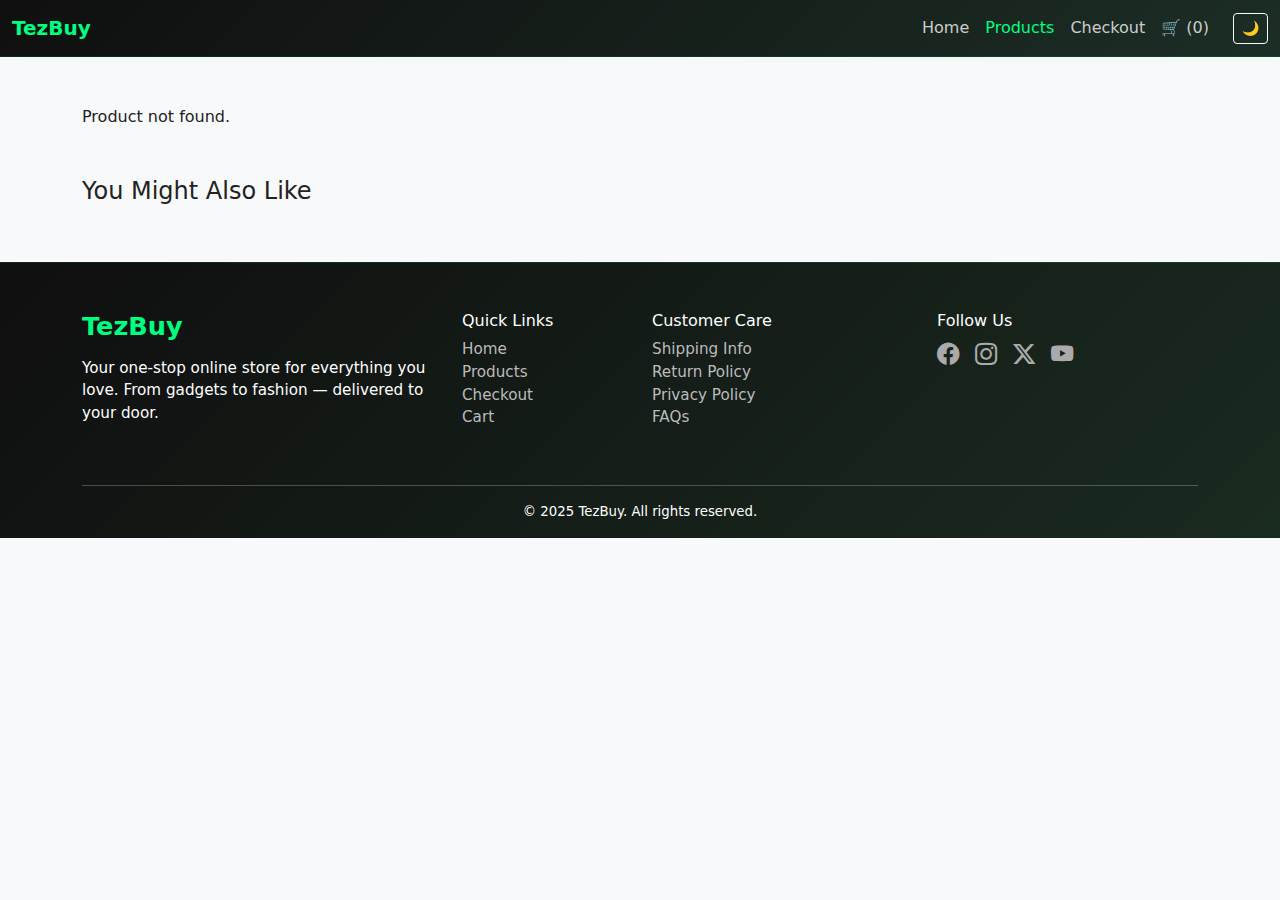
<file: product-details.html>
<!DOCTYPE html>
<html lang="en">

<head>
    <meta charset="UTF-8" />
    <title>Product Details - TezBuy</title>
    <meta name="viewport" content="width=device-width, initial-scale=1.0" />
    <link href="https://cdn.jsdelivr.net/npm/bootstrap@5.3.2/dist/css/bootstrap.min.css" rel="stylesheet" />
    <link rel="stylesheet" href="https://cdn.jsdelivr.net/npm/bootstrap-icons@1.11.3/font/bootstrap-icons.css" />
    <link rel="stylesheet" href="style.css" />

</head>

<body>
    <!-- Navbar -->
    <nav class="navbar navbar-dark bg-dark">
        <div class="container-fluid">
            <a class="navbar-brand" href="#">TezBuy</a>

            <!-- Burger Button -->
            <button class="navbar-toggler d-lg-none border-0" type="button" data-bs-toggle="offcanvas"
                data-bs-target="#mobileMenu">
                <span class="navbar-toggler-icon"></span>
            </button>

            <!-- Desktop Links (hidden on mobile) -->
            <div class="d-none d-lg-flex ms-auto">
                <ul class="navbar-nav flex-row gap-3 align-items-center">
                    <li class="nav-item"><a class="nav-link " href="index.html">Home</a></li>
                    <li class="nav-item"><a class="nav-link active" href="products.html">Products</a></li>
                    <li class="nav-item"><a class="nav-link" href="contact.html">Checkout</a></li>
                    <li class="nav-item"><a class="nav-link" href="cart.html">
                        🛒 (<span class="cart-count">0</span>)
                    </a>
                    </li>
                    <li class="nav-item">
                        <button class="darkModeToggle btn btn-sm btn-outline-light ms-2">🌙</button>
                    </li>
                </ul>
            </div>
        </div>
    </nav>

    <!-- Offcanvas Sidebar for Mobile -->
    <div class="offcanvas offcanvas-start text-white" tabindex="-1" id="mobileMenu"
        style="background: linear-gradient(135deg, #000 60%, #00ff80);">
        <div class="offcanvas-header border-bottom border-light">
            <h5 class="offcanvas-title fw-bold">✨ TezBuy Menu</h5>
            <button type="button" class="btn-close btn-close-white" data-bs-dismiss="offcanvas"></button>
        </div>

        <div class="offcanvas-body px-4">
            <ul class="nav flex-column gap-3">
                <li class="nav-item">
                    <a href="index.html" class="nav-link text-white d-flex align-items-center gap-2">
                        <i class="bi bi-house-door-fill"></i> Home
                    </a>
                </li>
                <li class="nav-item">
                    <a href="products.html" class="nav-link text-white d-flex align-items-center gap-2">
                        <i class="bi bi-box-seam"></i> Products
                    </a>
                </li>
                <li class="nav-item">
                    <a href="contact.html" class="nav-link text-white d-flex align-items-center gap-2">
                        <i class="bi bi-truck"></i> Checkout
                    </a>
                </li>
                <li class="nav-item">
                    <a href="cart.html" class="nav-link text-white d-flex align-items-center gap-2">
                        <i class="bi bi-cart4"></i> Cart (<span class="cart-count">0</span>)
                    </a>
                </li>
                <li class="nav-item mt-3">
                    <button
                        class=" darkModeToggle btn btn-sm btn-outline-light w-100 d-flex align-items-center justify-content-center gap-2">
                        <i class="bi bi-moon-stars"></i> Toggle Dark Mode
                    </button>
                </li>
            </ul>
        </div>
    </div>

    <!-- Product Details -->
    <div class="container my-5" id="product-detail"></div>

    <!-- Suggested Products -->
    <div class="container mt-5" id="suggested-products">
        <h4>You Might Also Like</h4>
        <div class="row" id="suggested-list"></div>
    </div>

     <!-- Footer -->
     <footer class="main-footer mt-5 text-white pt-5 pb-3 dark-footer">
        <div class="container">
            <div class="row">
                <div class="col-md-4 mb-4">
                    <h5 class="footer-logo">TezBuy</h5>
                    <p>Your one-stop online store for everything you love. From gadgets to fashion — delivered to your
                        door.</p>
                </div>
                <div class="col-md-2 mb-4">
                    <h6>Quick Links</h6>
                    <ul class="list-unstyled">
                        <li><a href="index.html">Home</a></li>
                        <li><a href="products.html">Products</a></li>
                        <li><a href="contact.html">Checkout</a></li>
                        <li><a href="cart.html">Cart</a></li>
                    </ul>
                </div>
                <div class="col-md-3 mb-4">
                    <h6>Customer Care</h6>
                    <ul class="list-unstyled">
                        <li><a href="#">Shipping Info</a></li>
                        <li><a href="#">Return Policy</a></li>
                        <li><a href="#">Privacy Policy</a></li>
                        <li><a href="#">FAQs</a></li>
                    </ul>
                </div>
                <div class="col-md-3 mb-4">
                    <h6>Follow Us</h6>
                    <div class="d-flex gap-3">
                        <a href="#"><i class="bi bi-facebook"></i></a>
                        <a href="#"><i class="bi bi-instagram"></i></a>
                        <a href="#"><i class="bi bi-twitter-x"></i></a>
                        <a href="#"><i class="bi bi-youtube"></i></a>
                    </div>
                </div>
            </div>
            <hr class="my-3 border-light" />
            <div class="text-center small">
                &copy; 2025 TezBuy. All rights reserved.
            </div>
        </div>
    </footer>

    <script src="script.js"></script>
    <script>
        const categoryDescriptions = {
            electronics: "Top-tier tech crafted for performance, style, and daily reliability.",
            clothing: "Upgrade your look with comfortable and trendy fashion essentials.",
            toys: "Creative and fun toys that spark imagination for kids of all ages.",
            gaming: "Pro-level gaming gear designed for speed, precision, and comfort.",
            default: "Premium product trusted by thousands across Pakistan."
        };

        const sizes = ["S", "M", "L", "XL"];
        const colors = ["Red", "Black", "Blue", "White"];



        function renderSizes(category) {
            if (category !== "clothing") return "";
            return `
        <div class="mb-3">
          <label class="form-label fw-semibold">Select Size:</label><br/>
          ${sizes.map(size => `
            <button class="btn btn-outline-dark btn-sm me-2 size-option" data-size="${size}">${size}</button>
          `).join("")}
        </div>
      `;
        }

        function renderColors(category) {
            if (category === "clothing") return "";
            return `
        <div class="mb-3">
          <label class="form-label fw-semibold">Choose Color:</label><br/>
          ${colors.map(color => `
            <span class="badge rounded-pill bg-light text-dark border border-dark me-2 px-3 py-2 color-option"
              data-color="${color}" style="cursor: pointer;">${color}</span>
          `).join("")}
        </div>
      `;
        }

        function getDiscount(price) {
            const discount = Math.floor(Math.random() * 20) + 10;
            const discounted = Math.floor(price - (price * discount / 100));
            return { original: price, discount, discounted };
        }

        document.addEventListener("DOMContentLoaded", () => {
            updateCartCount();

            const id = localStorage.getItem("selectedProductId");
            const product = products.find(p => p.id == id);
            const container = document.getElementById("product-detail");

            if (!product) {
                container.innerHTML = "<p>Product not found.</p>";
                return;
            }

            const { original, discount, discounted } = getDiscount(product.price);

            container.innerHTML = `
        <div class="row align-items-center">
          <div class="col-md-6">
            <img src="${product.img}" id="product-img" class="img-fluid rounded" alt="${product.name}">
          </div>
          <div class="col-md-6">
            <h2>${product.name}</h2>
            <p class="text-muted mb-0">Category: ${product.category}</p>
            <div class="text-danger fw-bold">Save ${discount}%</div>
            <h4 class="text-success mt-2">Rs. ${discounted.toLocaleString()}
              <span class="text-muted text-decoration-line-through fs-6 ms-2">Rs. ${original.toLocaleString()}</span>
            </h4>

            <div class="mb-3 text-warning">
              <i class="bi bi-star-fill"></i>
              <i class="bi bi-star-fill"></i>
              <i class="bi bi-star-fill"></i>
              <i class="bi bi-star-fill"></i>
              <i class="bi bi-star-half"></i>
              <small class="ms-2">(4.5/5 - 125 ratings)</small>
            </div>

            <p class="mb-3">${categoryDescriptions[product.category] || categoryDescriptions.default}</p>
            ${renderSizes(product.category)}
            ${renderColors(product.category)}

            <div class="d-flex align-items-center mb-3">
              <label for="qty" class="me-2 fw-semibold">Qty:</label>
              <input type="number" id="qty" class="form-control w-auto" value="1" min="1" />
            </div>
            <button class="btn btn-custom btn-sm px-4 mb-2" onclick="addToCartWithQty(${product.id})">Add to Cart</button>
            <a href="products.html" class="btn btn-outline-secondary btn-sm ms-2">Back</a>
          </div>
        </div>

        <div class="mt-5">
          <h4>Customer Reviews</h4>
          <div class="border rounded p-3 mb-3">
            <strong>Ali Raza</strong> <span class="text-warning">★★★★☆</span>
            <p>Product quality is superb, and shipping was fast!</p>
          </div>
          <div class="border rounded p-3 mb-3">
            <strong>Sana Ahmed</strong> <span class="text-warning">★★★★★</span>
            <p>Best purchase of the month. Loved it!</p>
          </div>
        </div>
      `;

            // Suggested products
            const suggestions = products.filter(p => p.category === product.category && p.id !== product.id).slice(0, 4);
            const suggestedList = document.getElementById("suggested-list");
            suggestions.forEach(p => {
                suggestedList.innerHTML += `
          <div class="col-6 col-md-3 mb-4">
            <div class="card h-100 product-card" onclick="viewDetails(${p.id})" style="cursor:pointer">
              <img src="${p.img}" class="card-img-top" alt="${p.name}">
              <div class="card-body text-center">
                <h6 class="card-title mb-2">${p.name}</h6>
                <p class="card-text text-success fw-semibold">Rs. ${p.price.toLocaleString()}</p>
              </div>
            </div>
          </div>
        `;
            });

            // === Size Switching Logic ===
            document.querySelectorAll(".size-option").forEach(btn => {
                btn.addEventListener("click", () => {
                    document.querySelectorAll(".size-option").forEach(b => b.classList.remove("btn-dark"));
                    btn.classList.add("btn-dark");
                    const size = btn.getAttribute("data-size");
                    if (sizeImages[size]) {
                        document.getElementById("product-img").src = sizeImages[size];
                    }
                });
            });

            // === Color Switching Logic ===
            document.querySelectorAll(".color-option").forEach(badge => {
                badge.addEventListener("click", () => {
                    document.querySelectorAll(".color-option").forEach(b => b.classList.remove("bg-success", "text-white"));
                    badge.classList.add("bg-success", "text-white");
                    const color = badge.getAttribute("data-color");
                    if (colorImages[color]) {
                        document.getElementById("product-img").src = colorImages[color];
                    }
                });
            });
        });


        function addToCartWithQty(id) {
            const qty = parseInt(document.getElementById("qty").value) || 1;
            const product = products.find(p => p.id == id);
            const existing = cart.find(item => item.id === id);

            // Detect selected color/size (if any)
            const selectedColor = document.querySelector(".color-option.bg-success")?.getAttribute("data-color");
            const selectedSize = document.querySelector(".size-option.btn-dark")?.getAttribute("data-size");

            if (existing) {
                existing.quantity += qty;
            } else {
                cart.push({ ...product, quantity: qty });
            }

            saveCart();
            updateCartCount();

            // Toast message logic
            let message = `✅ ${product.name} x${qty} added to cart`;

            if (selectedColor) {
                message = `✅ ${selectedColor} color ${product.name} added to cart`;
            }
            if (selectedSize) {
                message = `✅ Size ${selectedSize} ${product.name} added to cart`;
            }

            const toast = document.getElementById("addCartToast");
            toast.textContent = message;
            toast.classList.add("show");

            setTimeout(() => {
                toast.classList.remove("show");
            }, 2500);
        }

    </script>
    <script src="https://cdn.jsdelivr.net/npm/bootstrap@5.3.2/dist/js/bootstrap.bundle.min.js"></script>

    <div id="addCartToast">✅ Product added to cart!</div>
</body>

</html>
</file>
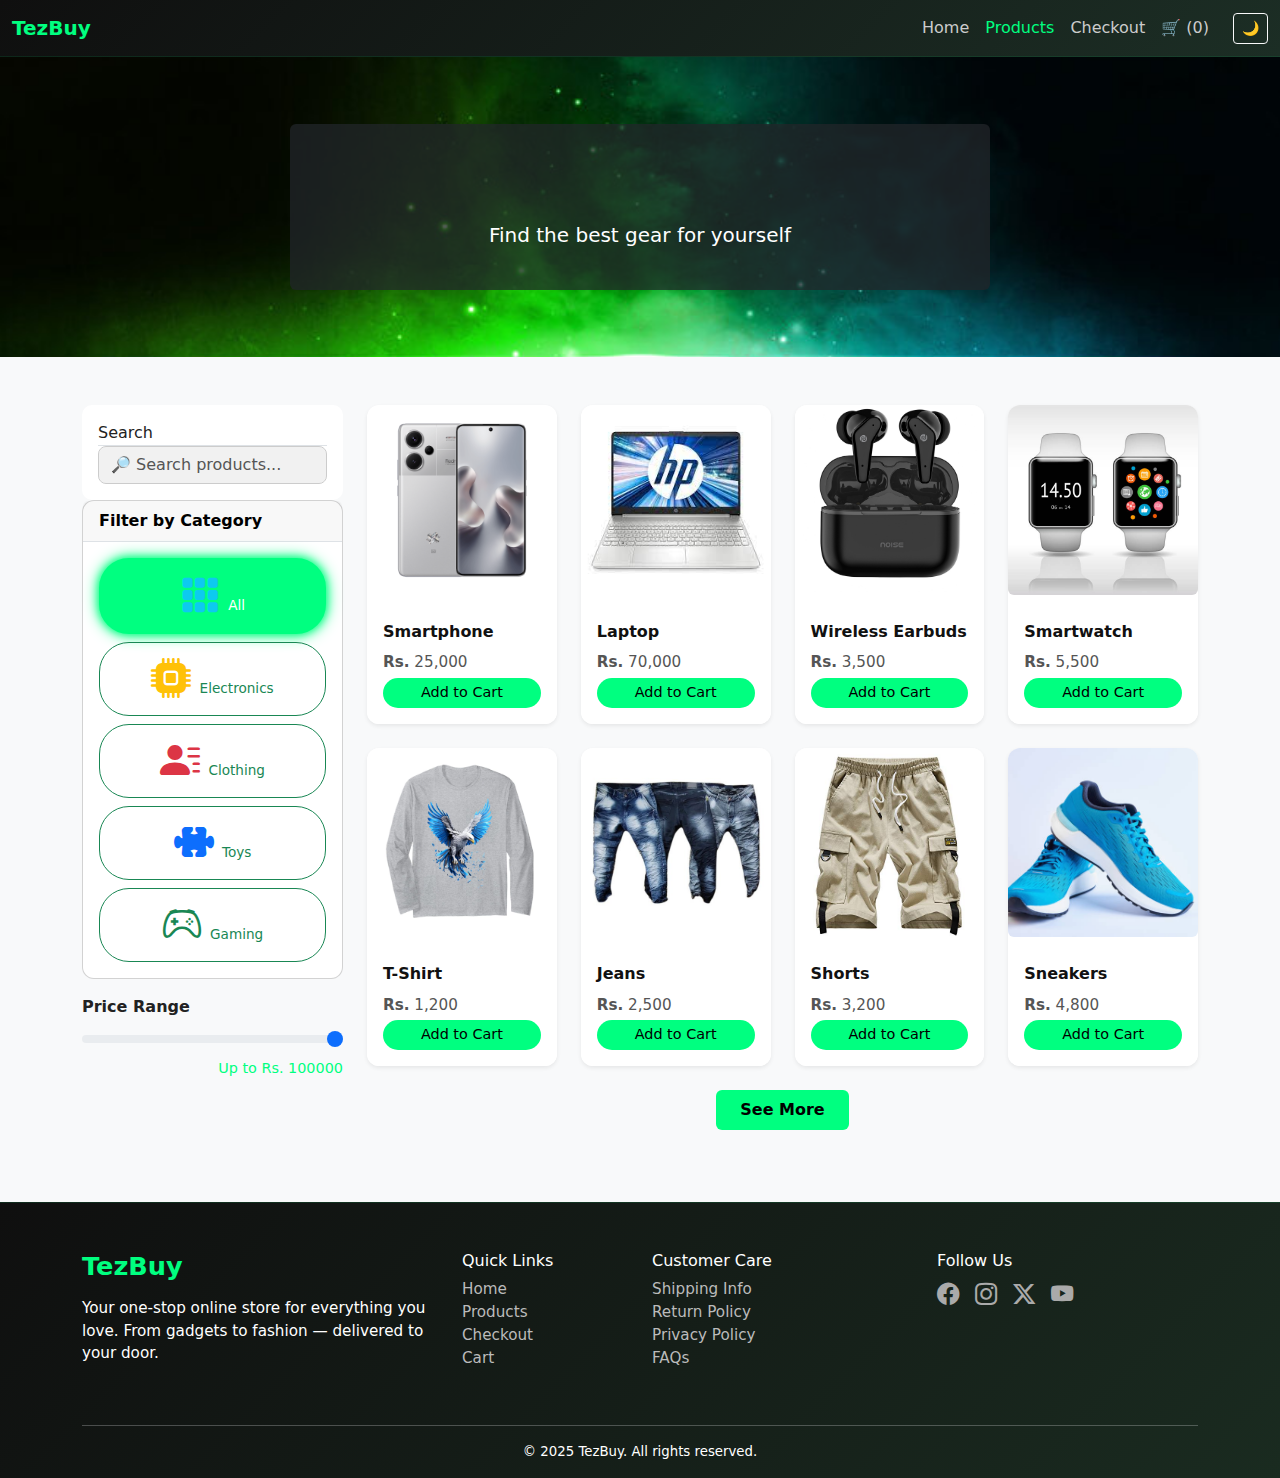
<file: products.html>
<!DOCTYPE html>
<html lang="en">

<head>
    <meta charset="UTF-8" />
    <title>Products - eStore</title>
    <link href="https://cdn.jsdelivr.net/npm/bootstrap@5.3.2/dist/css/bootstrap.min.css" rel="stylesheet" />
    <link rel="stylesheet" href="https://cdn.jsdelivr.net/npm/bootstrap-icons@1.11.3/font/bootstrap-icons.css">
    <link rel="stylesheet" href="style.css" />
    <style>
        .fade-in {
            opacity: 0;
            transform: translateY(20px);
            animation: fadeInUp 1s ease-out forwards;
        }

        @keyframes fadeInUp {
            to {
                opacity: 1;
                transform: translateY(0);
            }
        }

        .section-title {
            font-weight: bold;
            font-size: 2rem;
            margin-bottom: 1rem;
            position: relative;
            display: inline-block;
        }

        .section-title::after {
            content: '';
            position: absolute;
            left: 0;
            bottom: -6px;
            width: 50%;
            height: 3px;
            background-color: #0d6efd;
        }

        .typing-text {
            overflow: hidden;
            white-space: nowrap;
            display: inline-block;
            animation: typing 4s steps(40, end) infinite;
            width: 0;
        }

        @keyframes typing {
            0% {
                width: 0
            }

            50% {
                width: 100%
            }

            100% {
                width: 0
            }
        }

        .category-icon {
            font-size: 1.5rem;
            margin-right: 8px;
        }

        .filter-btn {
            transition: transform 0.3s ease;
        }

        .filter-btn:hover {
            transform: scale(1.1);
        }
    </style>
</head>

<body>
    <!-- Navbar -->
    <nav class="navbar navbar-dark bg-dark">
        <div class="container-fluid">
            <a class="navbar-brand" href="#">TezBuy</a>

            <!-- Burger Button -->
            <button class="navbar-toggler d-lg-none border-0" type="button" data-bs-toggle="offcanvas"
                data-bs-target="#mobileMenu">
                <span class="navbar-toggler-icon"></span>
            </button>

            <!-- Desktop Links (hidden on mobile) -->
            <div class="d-none d-lg-flex ms-auto">
                <ul class="navbar-nav flex-row gap-3 align-items-center">
                    <li class="nav-item"><a class="nav-link " href="index.html">Home</a></li>
                    <li class="nav-item"><a class="nav-link active" href="#">Products</a></li>
                    <li class="nav-item"><a class="nav-link" href="contact.html">Checkout</a></li>
                    <li class="nav-item">
                        <a class="nav-link" href="cart.html">
                            🛒 (<span class="cart-count">0</span>)
                        </a>
                    </li>
                    <li class="nav-item">
                        <button class="darkModeToggle btn btn-sm btn-outline-light ms-2">🌙</button>
                    </li>
                </ul>
            </div>
        </div>
    </nav>

    <!-- Offcanvas Sidebar for Mobile -->
    <div class="offcanvas offcanvas-start text-white" tabindex="-1" id="mobileMenu"
        style="background: linear-gradient(135deg, #000 60%, #00ff80);">
        <div class="offcanvas-header border-bottom border-light">
            <h5 class="offcanvas-title fw-bold">✨ TezBuy Menu</h5>
            <button type="button" class="btn-close btn-close-white" data-bs-dismiss="offcanvas"></button>
        </div>

        <div class="offcanvas-body px-4">
            <ul class="nav flex-column gap-3">
                <li class="nav-item">
                    <a href="index.html" class="nav-link text-white d-flex align-items-center gap-2">
                        <i class="bi bi-house-door-fill"></i> Home
                    </a>
                </li>
                <li class="nav-item">
                    <a href="products.html" class="nav-link text-white d-flex align-items-center gap-2">
                        <i class="bi bi-box-seam"></i> Products
                    </a>
                </li>
                <li class="nav-item">
                    <a href="contact.html" class="nav-link text-white d-flex align-items-center gap-2">
                        <i class="bi bi-truck"></i> Checkout
                    </a>
                </li>
                <li class="nav-item">
                    <a href="cart.html" class="nav-link text-white d-flex align-items-center gap-2">
                        <i class="bi bi-cart4"></i> Cart (<span class="cart-count">0</span>)
                    </a>
                </li>
                <li class="nav-item mt-3">
                    <button
                        class=" darkModeToggle btn btn-sm btn-outline-light w-100 d-flex align-items-center justify-content-center gap-2">
                        <i class="bi bi-moon-stars"></i> Toggle Dark Mode
                    </button>
                </li>
            </ul>
        </div>
    </div>

    <!-- PRODUCT PAGE HERO HEADER -->
    <section class="hero-banner text-white text-center py-5 mb-4">
        <div class="container bg-dark bg-opacity-75 p-4 rounded">
            <h1 class="display-5 fw-bold typing-text">TezBuy Collections</h1>
            <p class="lead">Find the best gear for yourself</p>
        </div>
    </section>


    <!-- MAIN SECTION WITH SIDEBAR AND PRODUCTS -->
    <section class="py-4 main-product-area">
        <div class="container">
            <div class="row">
                <!-- SIDEBAR FILTERS -->
                <aside class="col-md-3 mb-4">
                    <div class="sidebar">
                        <div class="card-header border-bottom">Search</div>
                        <div class="card-body">
                            <input type="text" id="search-input" class="form-control search-box"
                                placeholder="🔎 Search products..." />
                        </div>
                    </div>

                    <div class="card  text-black mb-3">
                        <div class="card-header border-bottom fw-bold">Filter by Category</div>
                        <div class="card-body d-grid gap-2">
                            <button class="btn btn-outline-success filter-btn btn-sm active" data-category="all">
                                <i class="bi bi-grid-3x3-gap-fill me-1 text-info"></i> All
                            </button>
                            <button class="btn btn-outline-success filter-btn btn-sm" data-category="electronics">
                                <i class="bi bi-cpu-fill me-1 text-warning"></i> Electronics
                            </button>
                            <button class="btn btn-outline-success filter-btn btn-sm" data-category="clothing">
                                <i class="bi bi-person-lines-fill me-1 text-danger"></i> Clothing
                            </button>
                            <button class="btn btn-outline-success filter-btn btn-sm" data-category="toys">
                                <i class="bi bi-puzzle-fill me-1 text-primary"></i> Toys
                            </button>
                            <button class="btn btn-outline-success filter-btn btn-sm" data-category="gaming">
                                <i class="bi bi-controller me-1 text-success"></i> Gaming
                            </button>
                        </div>

                    </div>

                    <div class="mb-4">
                        <label for="priceRange" class="form-label fw-bold">Price Range</label>
                        <input type="range" class="form-range" min="0" max="100000" step="500" id="priceRange"
                            value="100000" />
                        <div class="price-value text-end">Up to Rs. <span id="priceRangeValue">100000</span></div>
                    </div>

                </aside>

                <!-- PRODUCT GRID -->
                <div class="col-md-9">
                    <div class="row g-4" id="product-list">
                        <!-- Product cards will be injected here by JS -->
                    </div>

                    <!-- SEE MORE BUTTON -->
                    <div class="text-center mt-4">
                        <button id="seeMoreBtn" class="btn btn-custom px-4 py-2">See More</button>
                    </div>
                </div>
            </div>
        </div>
    </section>


    <!-- Footer -->
    <footer class="main-footer mt-5 text-white pt-5 pb-3 dark-footer">
        <div class="container">
            <div class="row">
                <div class="col-md-4 mb-4">
                    <h5 class="footer-logo">TezBuy</h5>
                    <p>Your one-stop online store for everything you love. From gadgets to fashion — delivered to your
                        door.</p>
                </div>
                <div class="col-md-2 mb-4">
                    <h6>Quick Links</h6>
                    <ul class="list-unstyled">
                        <li><a href="index.html">Home</a></li>
                        <li><a href="products.html">Products</a></li>
                        <li><a href="contact.html">Checkout</a></li>
                        <li><a href="cart.html">Cart</a></li>
                    </ul>
                </div>
                <div class="col-md-3 mb-4">
                    <h6>Customer Care</h6>
                    <ul class="list-unstyled">
                        <li><a href="#">Shipping Info</a></li>
                        <li><a href="#">Return Policy</a></li>
                        <li><a href="#">Privacy Policy</a></li>
                        <li><a href="#">FAQs</a></li>
                    </ul>
                </div>
                <div class="col-md-3 mb-4">
                    <h6>Follow Us</h6>
                    <div class="d-flex gap-3">
                        <a href="#"><i class="bi bi-facebook"></i></a>
                        <a href="#"><i class="bi bi-instagram"></i></a>
                        <a href="#"><i class="bi bi-twitter-x"></i></a>
                        <a href="#"><i class="bi bi-youtube"></i></a>
                    </div>
                </div>
            </div>
            <hr class="my-3 border-light" />
            <div class="text-center small">
                &copy; 2025 TezBuy. All rights reserved.
            </div>
        </div>
    </footer>

    <script src="https://cdn.jsdelivr.net/npm/bootstrap@5.3.2/dist/js/bootstrap.bundle.min.js"></script>
    <script src="script.js"></script>

    <div id="addCartToast">✅ Product added to cart!</div>

</body>

</html>
</file>
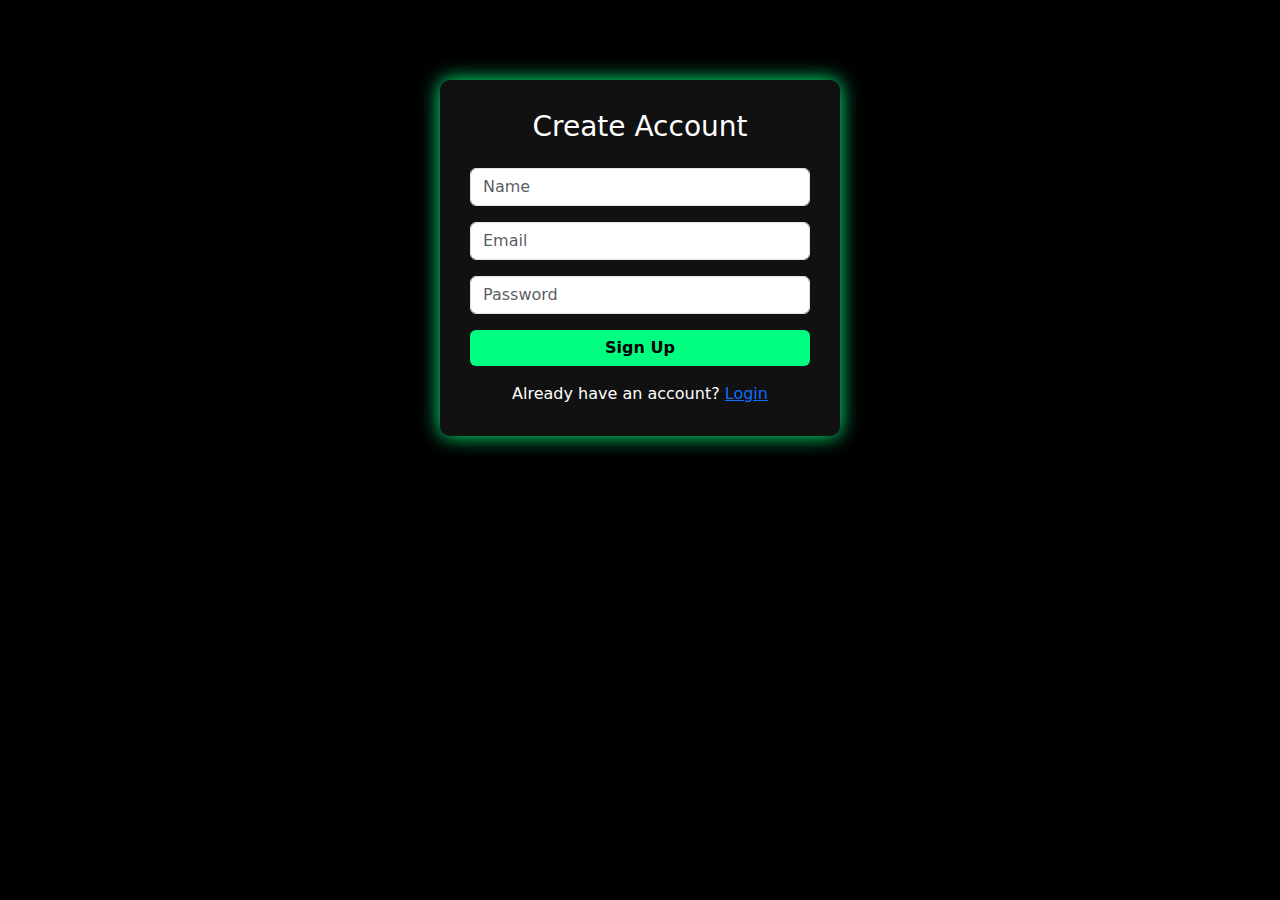
<file: signup.html>
<!DOCTYPE html>
<html lang="en">

<head>
    <meta charset="UTF-8" />
    <title>Signup - TezBuy</title>
    <link rel="stylesheet" href="https://cdn.jsdelivr.net/npm/bootstrap@5.3.2/dist/css/bootstrap.min.css" />
    <style>
        body {
            background: #000;
            color: white;
        }

        .box {
            max-width: 400px;
            margin: 80px auto;
            background: #111;
            padding: 30px;
            border-radius: 10px;
            box-shadow: 0 0 20px #00ff80;
        }

        .btn-custom {
            background: #00ff80;
            color: #000;
            font-weight: bold;
            border: none;
        }
    </style>
</head>

<body>
    <div class="box">
        <h3 class="text-center mb-4">Create Account</h3>
        <form id="signupForm">
            <input type="text" class="form-control mb-3" id="name" placeholder="Name" required />
            <input type="email" class="form-control mb-3" id="email" placeholder="Email" required />
            <input type="password" class="form-control mb-3" id="password" placeholder="Password" required />
            <button class="btn btn-custom w-100" type="submit">Sign Up</button>
            <div class="text-center mt-3">
                Already have an account? <a href="login.html">Login</a>
            </div>
        </form>
    </div>

    <script>
        document.getElementById("signupForm").addEventListener("submit", function (e) {
            e.preventDefault();

            const name = document.getElementById("name").value;
            const email = document.getElementById("email").value;
            const password = document.getElementById("password").value;

            // Get existing users array or empty array
            const users = JSON.parse(localStorage.getItem("tezbuy_users")) || [];

            // Check if user already exists
            const existing = users.find(u => u.email === email);
            if (existing) {
                alert("❌ Email already exists. Please login.");
                window.location.href = "login.html";
                return;
            }

            // Add new user
            users.push({ name, email, password });
            localStorage.setItem("tezbuy_users", JSON.stringify(users));

            alert("✅ Signup successful! Please login.");
            window.location.href = "login.html";
        });
    </script>

</body>

</html>
</file>
<file: style.css>
/* === DARK MODE === */
body.dark-mode {
    background-color: #121212;
    color: #f1f1f1;
    ;
}

.dark-mode .navbar {
    background-color: #1f1f1f !important;
    ;
}

.dark-mode .cart-wrapper,
.dark-mode .checkout-container,
.dark-mode .card {
    background-color: #1c1c1c;
    color: #f1f1f1;
    box-shadow: 0 0 10px rgba(163, 207, 178, 0.05);
    ;
}

.dark-mode .btn-success {
    background-color: #28a745;
    border-color: #28a745;
    ;
}

.dark-mode .btn-success:hover {
    background-color: #218838;
    ;
}

.dark-mode .form-control,
.dark-mode textarea {
    background-color: #2c2c2c;
    color: #fff;
    border-color: #444;
    ;
}

.dark-mode .form-control:focus {
    border-color: #666;
    box-shadow: none;
    ;
}

.dark-mode .filter-btn {
    background-color: #2c2c2c;
    color: #ddd;
    border-color: #444;
    ;
}

.dark-mode .filter-btn.active {
    background-color: #218838;
    color: #fff;
    ;
}

/* General card hover effect */
.card {
    transition: transform 0.3s ease;
    ;
}

.card:hover {
    transform: translateY(-6px) scale(1.02);
    box-shadow: 0 10px 25px rgba(0, 0, 0, 0.2);
}

/* Nav Bar Burger CSS */
.offcanvas-body .nav-link {
    padding: 10px 15px;
    border-radius: 8px;
    transition: background 0.3s ease;
}

.offcanvas-body .nav-link:hover {
    background-color: rgba(255, 255, 255, 0.1);
    color: #00ff80;
    text-decoration: none;
}


/* ===== HERO SECTION ===== */
.hero {
    background-size: cover;
    background-position: center;
    height: 80vh;
    display: flex;
    align-items: center;
    color: #fff;
    text-shadow: 1px 1px 6px rgba(0, 0, 0, 0.6);
    ;
}

/* ===== FEATURED CATEGORIES ===== */
.card i {
    font-size: 2.5rem;
    transition: 0.3s;
    ;
}

.card:hover i {
    transform: scale(1.2);
    ;
}

.card h6 {
    font-weight: 600;
    margin-top: 10px;
}

/* Category card dark mode styling */
body.dark-mode .dark-mode-bg .card {
    background-color: #2c2c2c;
    color: white;
    border: 1px solid #444;
    ;
}

/* On light mode (body not dark) */
body:not(.dark-mode) .product-card .card-title {
    color: #111;
}

body.dark-mode .dark-mode-bg .card i {
    color: #218838;
    /* Optional: re-color icons for visibility */
    ;
}

.product-card .card-title {
    font-size: 1rem;
    font-weight: 600;
    line-height: 1.4;
    margin-bottom: 0.5rem;
}


/* ===== BEST SELLERS / PRODUCT CARD ===== */
.card .card-title {
    font-size: 1rem;
    font-weight: 600;
    ;
}

.card .card-text {
    color: #444;
    font-weight: bold;
    ;
}

.add-to-cart {
    transition: 0.3s ease;
    ;
}

.add-to-cart:hover {
    background-color: #218838;
    color: #fff;
    ;
}

.card {
    transition: transform 0.4s ease, box-shadow 0.4s ease;
    border-radius: 12px;
    ;
}

.badge-hot {
    font-size: 0.9rem;
    padding: 8px 14px;
    animation: pulse 1.2s infinite;
    border-radius: 12px;
    ;
}

@keyframes pulse {
    0% {
        transform: scale(1);
        opacity: 1;
        ;
    }

    50% {
        transform: scale(1.1);
        opacity: 0.8;
        ;
    }

    100% {
        transform: scale(1);
        opacity: 1;
        ;
    }

}

/* Default dark background (text white) */
.best-seller-heading,
.Explore-cat,
.why-shop {
    color: #fff;
}

/* When NOT in dark mode, switch to dark text */
body:not(.dark-mode) .best-seller-heading,
.Explore-cat,
.why-shop {
    color: #111;
}

/* Original price color on dark mode */
body.dark-mode .text-muted {
    color: #bbbbbb !important;
}

/* Optional: slightly darker in light mode */
body:not(.dark-mode) .text-muted {
    color: #6c757d;
}

/* === Enhanced Glowing Offer Banner === */
.offer-glow-bar {
    background: linear-gradient(90deg, #00ff80, #00cc66);
    box-shadow: 0 0 25px rgba(0, 255, 128, 0.6);
    animation: glowPulse 4s ease-in-out infinite;
    margin-top: 40px;
    /* spacing below hero */
}

@keyframes glowPulse {

    0%,
    100% {
        box-shadow: 0 0 20px rgba(0, 255, 128, 0.4);
    }

    50% {
        box-shadow: 0 0 40px rgba(0, 255, 128, 0.8);
    }
}

/* Typing Animation for Headline */
.typing-offer {
    display: inline-block;
    overflow: hidden;
    white-space: nowrap;
    border-right: none;
    animation: typingText 4s steps(40, end) infinite;
    width: 0;
    max-width: 100%;
    font-size: 1.8rem;
    /* Increased from default ~1.25rem */
    font-weight: 700;
    /* Extra bold */
    letter-spacing: 0.5px;
    text-shadow: 1px 1px 3px rgba(0, 0, 0, 0.4);
}

@keyframes typingText {
    0% {
        width: 0;
    }

    50% {
        width: 100%;
    }

    100% {
        width: 0;
    }
}

/* Shop Now Button Zoom In/Out */
.shop-btn {
    background-color: #ffffff;
    color: #000;
    padding: 10px 30px;
    border-radius: 30px;
    font-size: 1rem;
    animation: zoomInOut 1.8s ease-in-out infinite;
    transition: background 0.3s;
}

.shop-btn:hover {
    background-color: #00cc66;
    color: #fff;
    box-shadow: 0 0 12px #00ff80;
}

@keyframes zoomInOut {

    0%,
    100% {
        transform: scale(1);
    }

    50% {
        transform: scale(1.08);
    }
}

/* ===== WHY SHOP WITH US ===== */
.dark-mode-bg {
    background-color: #f8f9fa;
    ;
}

body.dark-mode .dark-mode-bg {
    background-color: #1f1f1f;
    color: #eaeaea;
    ;
}

/* ===== TESTIMONIALS ===== */
.card p {
    font-size: 0.95rem;
    color: #555;
    ;
}

/* ===== NEWSLETTER SECTION ===== */
.newsletter-section {
    background: linear-gradient(135deg, #0f0f0f, #1a2b20);
    color: #ccc;
}

.newsletter-section input[type="email"] {
    background-color: #1c1c1c;
    color: #fff;
    border: 1px solid #444;
    border-radius: 25px;
    padding: 10px 15px;
}

.newsletter-section input::placeholder {
    color: #aaa;
}

.newsletter-section button {
    background-color: #00ff80;
    color: #000;
    font-weight: bold;
    border-radius: 25px;
    padding: 10px 25px;
    border: none;
    transition: 0.3s ease;
}

.newsletter-section button:hover {
    background-color: #00cc66;
    color: #fff;
    box-shadow: 0 0 10px #00ff80;
}


/* ===== FOOTER (reused from previous setup) ===== */
.navbar {
    background: linear-gradient(135deg, #0f0f0f, #1c2e25);
    border-bottom: 1px solid rgba(0, 255, 128, 0.1);
    box-shadow: 0 2px 10px rgba(0, 255, 128, 0.05);
}

.navbar-brand {
    font-weight: bold;
    color: #00ff80 !important;
}

.navbar-nav .nav-link {
    color: #ccc;
    transition: 0.3s;
}

.navbar-nav .nav-link:hover,
.navbar-nav .nav-link.active {
    color: #00ff80 !important;
}

/* ===== FOOTER (reused from previous setup) ===== */
.main-footer {
    background: linear-gradient(135deg, #0f0f0f, #1a2b20);
    color: #ccc;
    padding: 3rem 0;
    font-size: 0.95rem;
    border-top: 1px solid rgba(0, 255, 128, 0.1);
}

.main-footer a {
    color: #bbb;
    text-decoration: none;
    transition: color 0.3s;
}

.main-footer a:hover {
    color: #00ff80;
    text-decoration: underline;
}

.main-footer .footer-logo {
    font-size: 1.6rem;
    font-weight: bold;
    margin-bottom: 15px;
    color: #00ff80;
}

.main-footer i {
    font-size: 1.4rem;
    color: #aaa;
    transition: 0.3s ease;
}

.main-footer i:hover {
    color: #00ff80;
    transform: scale(1.1);
}


body.dark-mode .main-footer {
    background-color: #0e0e0e;
    color: #f1f1f1;
    ;
}

body.dark-mode .main-footer a {
    color: #aaa;
}

body.dark-mode .main-footer i {
    color: #aaa;
}

/* ===== GENERAL ===== */
.btn-primary {
    font-weight: 600;
    ;
}

h2 {
    font-weight: bold;
    ;
}

.hero-banner {
    background: url('images/all-product.png') center center / cover no-repeat;
    position: relative;
    min-height: 300px;
    display: flex;
    align-items: center;
    justify-content: center;
}

.hero-banner .container {
    max-width: 700px;
}

body.dark-mode .hero-banner .container {
    background-color: rgba(0, 0, 0, 0.6);
}

body:not(.dark-mode) .hero-banner .container {
    background-color: rgba(255, 255, 255, 0.1);
}

/* Search box with only bottom black border */
.search-box {
    background-color: #1c1c1c;
    color: #fff;
    border: 1px solid #444;
    border-radius: 8px;
    transition: 0.3s ease;
}

.search-box::placeholder {
    color: #aaa;
}

body:not(.dark-mode) .search-box {
    background-color: #f1f1f1;
    color: #000;
    border: 1px solid #ccc;
}

body:not(.dark-mode) .search-box::placeholder {
    color: #555;
}

.search-box:focus {
    outline: none;
    box-shadow: 0 0 5px #00ff80;
    border-color: #00ff80;
}


/* Active filter button highlight */
/* Stylish category buttons */
/* === Filter Button Styles (Match Add to Cart Green Glow) === */
.filter-btn.btn-sm {
    font-size: 0.85rem;
    padding: 6px 12px;
    border-radius: 15px;
    font-weight: 500;
    transition: all 0.3s ease;
}

.filter-btn.btn-sm:hover {
    background-color: #00ff80;
    color: #000;
    box-shadow: 0 0 10px #00ff80;
}


/* Active Category Button */
.filter-btn.active {
    background-color: #00ff80;
    color: white;
    box-shadow: 0 0 8px #00ff80, 0 0 16px #00ff80;
    border: 2px solid #00ff80;
}

/* Dark Mode Enhancements */
body.dark-mode .filter-btn {
    background-color: #1f1f1f;
    color: #fff;
    border: 1px solid #333;
}

body.dark-mode .filter-btn:hover {
    background-color: #00ff80;
    color: #000;
    box-shadow: 0 0 10px #00ff80, 0 0 20px #00ff80;
}

body.dark-mode .filter-btn.active {
    background-color: #00ff80;
    color: #000;
    box-shadow: 0 0 8px #00ff80, 0 0 16px #00ff80;
}


/* Cart Wrapper */
.cart-wrapper {
    max-width: 800px;
    margin: auto;
    background-color: #fff;
    border-radius: 12px;
    border-color: black;
    box-shadow: 0 5px 25px rgba(121, 115, 115, 0.719);
    padding: 30px;
    ;
}

/* Cart Title */
.cart-title {
    font-size: 1.8rem;
    font-weight: bold;
    text-align: center;
    color: #333;
    ;
}

/* Cart Item Card */
.cart-items .card {
    border: none;
    border-radius: 10px;
    box-shadow: 0 2px 6px rgba(0, 0, 0, 0.05);
    margin-bottom: 15px;
    transition: transform 0.2s ease;
    ;
}

.cart-items .card:hover {
    transform: scale(1.01);
    ;
}

/* Total Price Display */
#cart-total {
    font-size: 1.5rem;
    ;
}

/* Proceed Button */
.btn-success {
    font-size: 1.1rem;
    border-radius: 8px;
    box-shadow: 0 4px 10px rgba(0, 123, 255, 0.2);
    transition: 0.3s ease;
    ;
}

.btn-success:hover {
    background-color: #36bb0dcc;
    border-color: #36bb0dcc;
    ;
}

/* === Footer Styling === */
.main-footer {
    background-color: #212529;
    color: #ffffff;
    font-size: 0.95rem;
    ;
}

/* Dark Mode Footer */
body.dark-mode .main-footer {
    background-color: #0e0e0e;
    color: #f1f1f1;
    ;
}

.product-card {
    border: 1px solid rgba(255, 255, 255, 0.08);
    transition: all 0.3s ease;
    border-radius: 12px;
    overflow: hidden;
    box-shadow: 0 4px 12px rgba(0, 0, 0, 0.1);
    background: rgba(255, 255, 255, 0.02);
}

.product-card:hover {
    transform: translateY(-6px);
    box-shadow: 0 8px 16px rgba(0, 255, 100, 0.2);
}

.product-card img {
    width: 100%;
    height: 200px;
    object-fit: cover;
    border-radius: 8px;
  }
  

.product-card .card-body {
    padding: 1rem;
    background: #fff;
    ;
}
.card-img-top.object-fit-cover {
    object-fit: cover;
    width: 100%;
    height: 100%;
    border-radius: 6px;
  }
  
.dark-mode .product-card .card-body {
    background: #1e1e1e;
    color: #f8f9fa;
    ;
}

.card .btn {
    transition: all 0.3s ease-in-out;
    border-radius: 30px;
    font-weight: 500;
    ;
}

.card .btn:hover {
    transform: scale(1.05);
    ;
}

body.dark-mode {
    background-color: #0f0f0f;
    color: #fff;
    ;
}

.btn-custom {
    background-color: #00ff80;
    border: none;
    color: #000;
    font-weight: bold;
    transition: all 0.3s ease;
    ;
}

.btn-custom:hover {
    background-color: #00cc66;
    color: #fff;
    box-shadow: 0 0 8px #00ff80, 0 0 16px #00ff80;
    ;
}

/* Root variables for light mode */
:root {
    --bg-main: #f8f9fa;
    --bg-card: #ffffff;
    --bg-sidebar: #ffffff;
    --text-color: #222;
}

/* Dark Mode Overrides */
body.dark-mode {
    --bg-main: #0f0f0f;
    --bg-card: #1c1c1c;
    --bg-sidebar: #1c1c1c;
    --text-color: #f1f1f1;
}

/* Apply to body and main area */
body {
    background-color: var(--bg-main);
    color: var(--text-color);
}

/* Sidebar styling */
.sidebar {
    background-color: var(--bg-sidebar);
    border-radius: 10px;
    padding: 1rem;
    color: var(--text-color);
    transition: 0.3s;
}

/* Sidebar inputs and buttons inside */
.sidebar input,
.sidebar .btn {
    background-color: transparent;
    color: inherit;
    border: 1px solid #ccc;
}

.sidebar .btn:hover {
    background-color: #e9ecef;
    color: #000;
}

/* Price Range Slider */
.sidebar input[type="range"] {
    accent-color: #00ff80;
}

.price-value {
    font-size: 0.9rem;
    color: #00ff80;
    font-weight: 500;
}


/* Product cards */
.product-card {
    background-color: var(--bg-card);
    border: none;
    border-radius: 12px;
    transition: 0.3s;
    box-shadow: 0 4px 12px rgba(0, 0, 0, 0.1);
}



body.dark-mode .pagination .custom-page-link {
    background-color: #111;
    color: #00ff80;
    border-color: #00ff80;
}

body.dark-mode .pagination .custom-page-link:hover {
    background-color: #00ff80;
    color: #000;
}

.btn-custom.btn-sm {
    font-size: 0.9rem;
    padding: 4px 10px;
    border-radius: 20px;
    background-color: #00ff80;
    border: none;
    color: #000;
    font-weight: 500;
    transition: all 0.3s ease;
}

.btn-custom.btn-sm:hover {
    background-color: #00cc66;
    color: #fff;
    box-shadow: 0 0 6px #00ff80, 0 0 12px #00ff80;
}

/* Product Added to Cart */

#addCartToast {
    position: fixed;
    top: 30%;
    left: 50%;
    transform: translate(-50%, -50%) scale(0.9);
    background-color: #00ff80;
    color: black;
    padding: 20px 35px;
    border-radius: 10px;
    font-weight: bold;
    font-size: 1rem;
    box-shadow: 0 0 20px #00ff80;
    z-index: 9999;
    opacity: 0;
    transition: all 0.4s ease;
    text-align: center;
}

#addCartToast.show {
    opacity: 1;
    transform: translate(-50%, -50%) scale(1);
}
</file>
